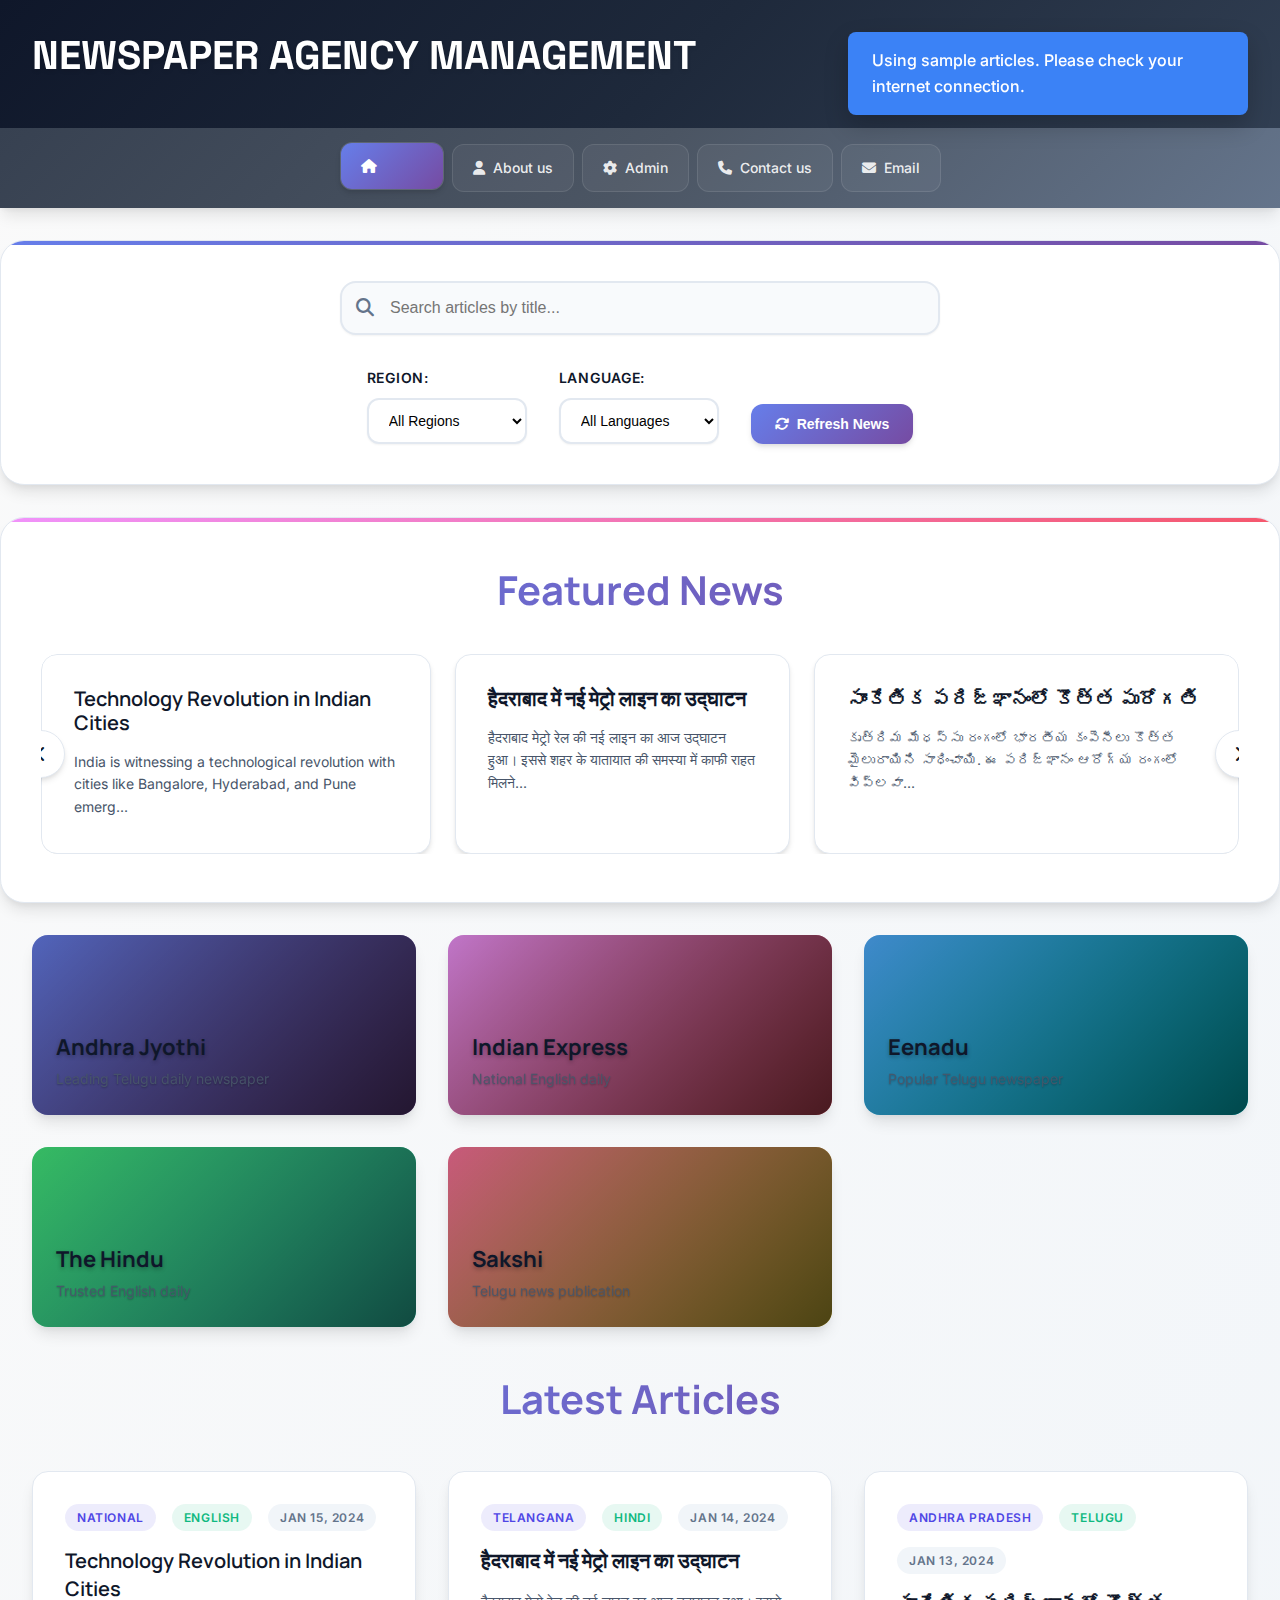
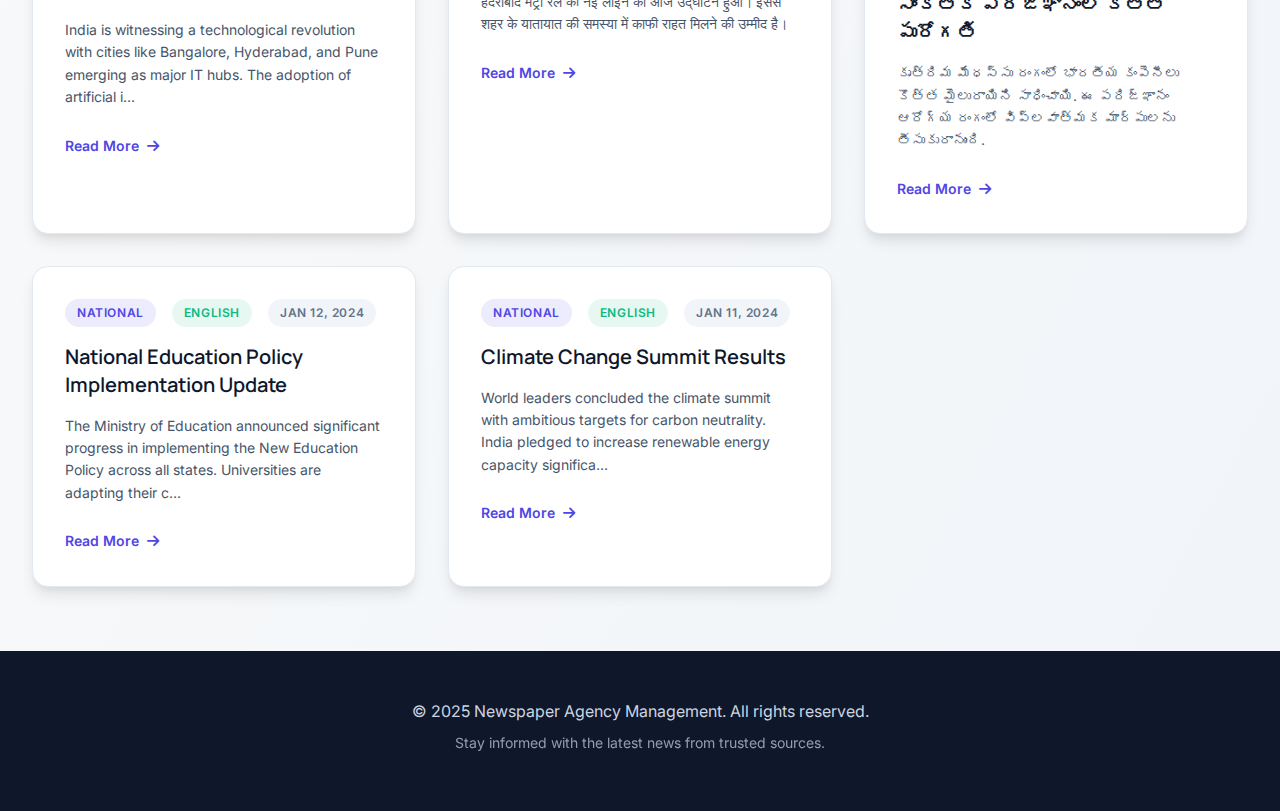
<file: index.html>
<!DOCTYPE html>
<html lang="en">
<head>
    <meta charset="UTF-8">
    <meta name="viewport" content="width=device-width, initial-scale=1.0">
    <title>Newspaper Agency Management</title>
    <link rel="stylesheet" href="https://cdnjs.cloudflare.com/ajax/libs/font-awesome/6.5.2/css/all.min.css">
    <link rel="stylesheet" href="styles.css">
</head>
<body>
    <!-- Loading Spinner -->
    <div id="loading-spinner" class="loading-spinner">
        <div class="spinner"></div>
        <p>Loading news articles...</p>
    </div>

    <header>
        <div class="head">
            <p>NEWSPAPER AGENCY MANAGEMENT</p>
            <div id="current-datetime" class="datetime-display"></div>
        </div>
        <nav class="menu-items">
            <a href="index.html" class="active"><i class="fa-solid fa-house"></i>Home</a>
            <a href="https://www.aninews.in/" class="a1"><i class="fa-solid fa-user"></i>About us</a>
            <a href="admin.html" class="a2"><i class="fa-solid fa-cog"></i>Admin</a>
            <a href="tel:9346462993" class="a3"><i class="fa-solid fa-phone"></i>Contact us</a>
            <a href="mailto:mindibhargavi@gmail.com" class="a4"><i class="fa-solid fa-envelope"></i>Email</a>
        </nav>
    </header>

    <!-- Search and Filter Section -->
    <section class="search-filter-section">
        <div class="search-container">
            <div class="search-box">
                <i class="fa-solid fa-search"></i>
                <input type="text" id="search-input" placeholder="Search articles by title...">
                <button id="clear-search" class="clear-btn"><i class="fa-solid fa-times"></i></button>
            </div>
        </div>
        
        <div class="filter-container">
            <div class="filter-group">
                <label for="region-filter">Region:</label>
                <select id="region-filter">
                    <option value="">All Regions</option>
                </select>
            </div>
            
            <div class="filter-group">
                <label for="language-filter">Language:</label>
                <select id="language-filter">
                    <option value="">All Languages</option>
                </select>
            </div>
            
            <button id="refresh-news" class="refresh-btn">
                <i class="fa-solid fa-refresh"></i>
                Refresh News
            </button>
        </div>
    </section>

    <!-- Featured News Carousel -->
    <section class="featured-section">
        <h2>Featured News</h2>
        <div class="carousel-container">
            <div class="carousel-wrapper">
                <div id="featured-carousel" class="carousel-track">
                    <!-- Featured articles will be dynamically loaded here -->
                </div>
            </div>
            <button class="carousel-btn prev-btn" id="prev-btn">
                <i class="fa-solid fa-chevron-left"></i>
            </button>
            <button class="carousel-btn next-btn" id="next-btn">
                <i class="fa-solid fa-chevron-right"></i>
            </button>
        </div>
    </section>

    <div class="container">
        <!-- Traditional Newspaper Cards Section -->
        <div class="newspaper-grid">
            <div class="newspaper-card" id="card-1">
                <div class="card-overlay">
                    <h3>Andhra Jyothi</h3>
                    <p>Leading Telugu daily newspaper</p>
                </div>
                <a href="https://www.andhrajyothy.com" target="_blank"></a>
            </div>
            
            <div class="newspaper-card" id="card-2">
                <div class="card-overlay">
                    <h3>Indian Express</h3>
                    <p>National English daily</p>
                </div>
                <a href="https://indianexpress.com" target="_blank"></a>
            </div>
            
            <div class="newspaper-card" id="card-3">
                <div class="card-overlay">
                    <h3>Eenadu</h3>
                    <p>Popular Telugu newspaper</p>
                </div>
                <a href="https://www.eenadu.net" target="_blank"></a>
            </div>
            
            <div class="newspaper-card" id="card-4">
                <div class="card-overlay">
                    <h3>The Hindu</h3>
                    <p>Trusted English daily</p>
                </div>
                <a href="https://www.thehindu.com" target="_blank"></a>
            </div>
            
            <div class="newspaper-card" id="card-5">
                <div class="card-overlay">
                    <h3>Sakshi</h3>
                    <p>Telugu news publication</p>
                </div>
                <a href="https://www.sakshi.com" target="_blank"></a>
            </div>
        </div>

        <!-- Dynamic Articles Section -->
        <section class="articles-section">
            <h2>Latest Articles</h2>
            <div id="articles-container" class="articles-grid">
                <!-- Articles will be dynamically loaded here -->
            </div>
            
            <!-- No Results Message -->
            <div id="no-results" class="no-results hidden">
                <i class="fa-solid fa-newspaper"></i>
                <h3>No articles found</h3>
                <p>Try adjusting your search criteria or filters</p>
            </div>
            
            <!-- Load More Button -->
            <div class="load-more-container">
                <button id="load-more" class="load-more-btn hidden">
                    <i class="fa-solid fa-plus"></i>
                    Load More Articles
                </button>
            </div>
        </section>
    </div>

    <!-- Article Modal -->
    <div id="article-modal" class="modal hidden">
        <div class="modal-content">
            <span class="close-modal">&times;</span>
            <div id="modal-article-content">
                <!-- Article content will be loaded here -->
            </div>
        </div>
    </div>

    <footer>
        <div class="footer-content">
            <p>&copy; 2025 Newspaper Agency Management. All rights reserved.</p>
            <p>Stay informed with the latest news from trusted sources.</p>
        </div>
    </footer>

    <script src="script.js"></script>
</body>
</html>
</file>
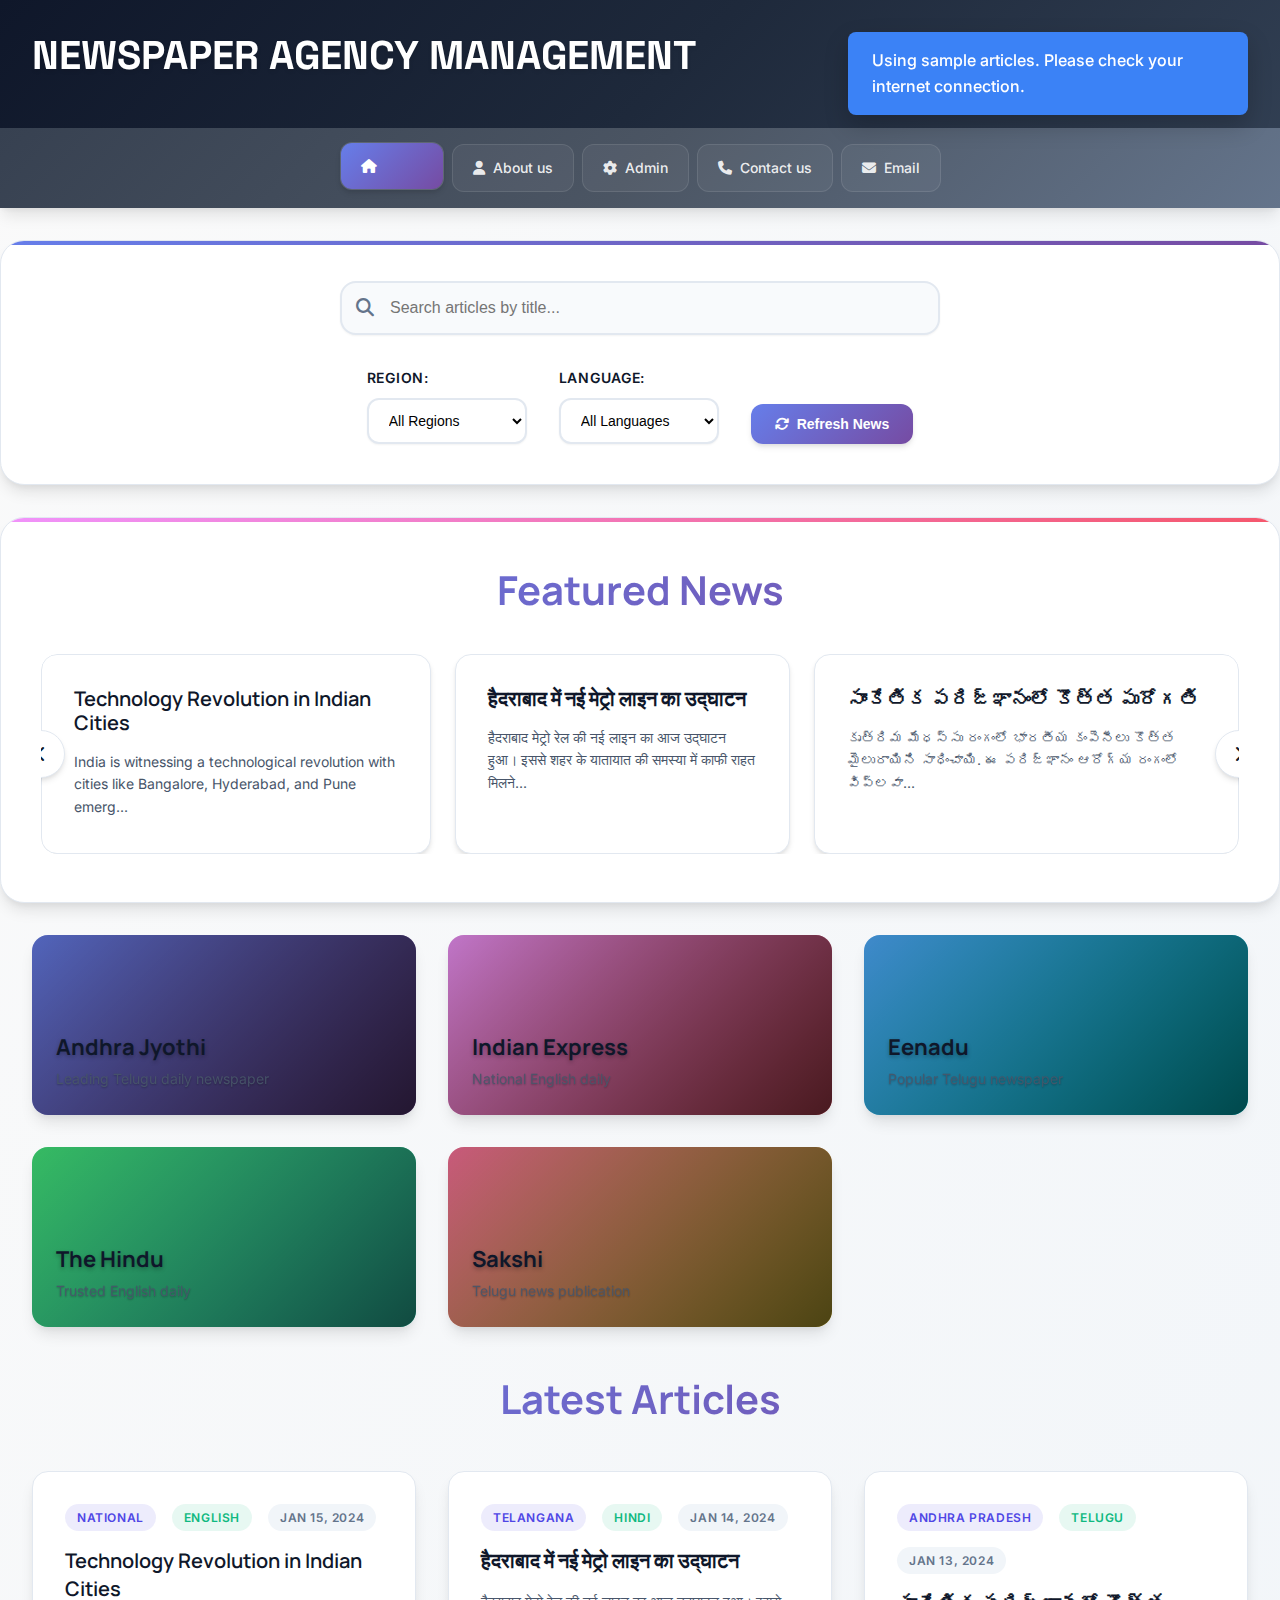
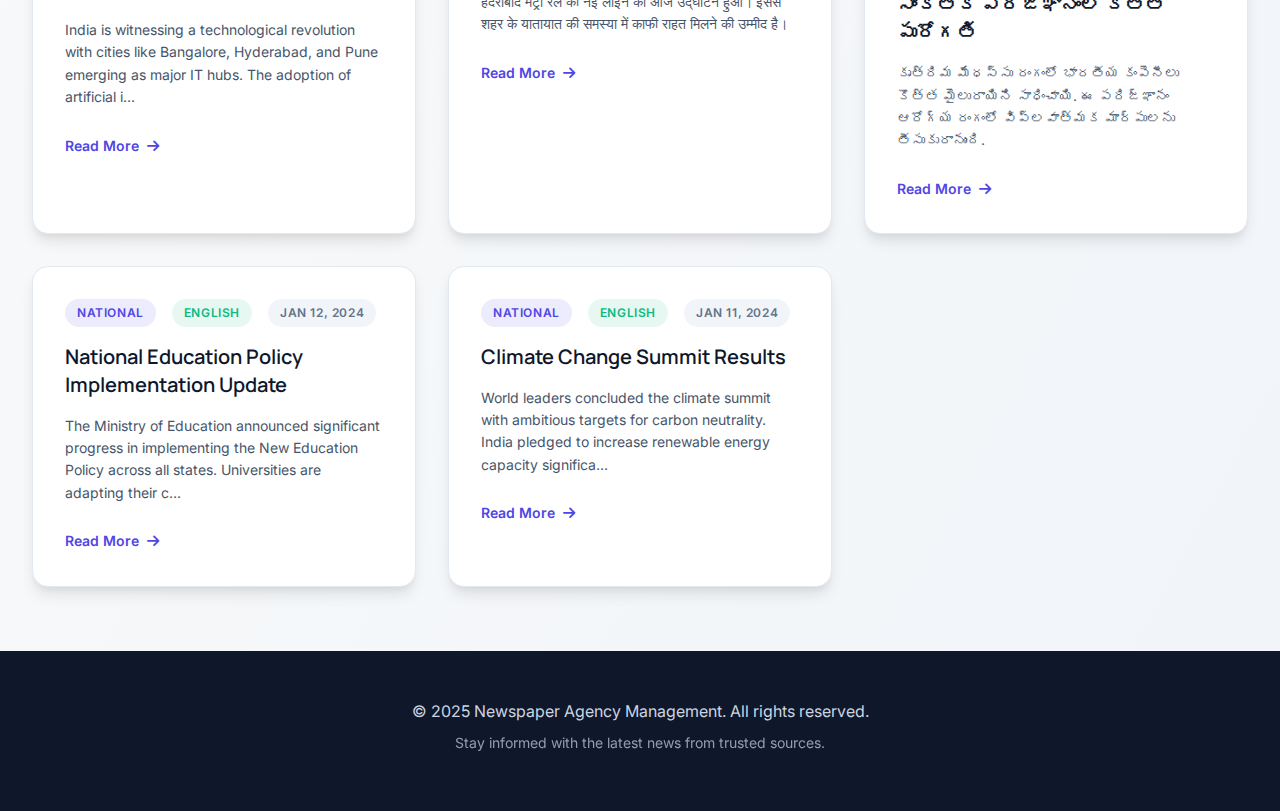
<file: NewspaperAgency/index.html>
<!DOCTYPE html>
<html lang="en">
<head>
    <meta charset="UTF-8">
    <meta name="viewport" content="width=device-width, initial-scale=1.0">
    <title>Newspaper Agency Management</title>
    <link rel="stylesheet" href="https://cdnjs.cloudflare.com/ajax/libs/font-awesome/6.5.2/css/all.min.css">
    <link rel="stylesheet" href="styles.css">
</head>
<body>
    <!-- Loading Spinner -->
    <div id="loading-spinner" class="loading-spinner">
        <div class="spinner"></div>
        <p>Loading news articles...</p>
    </div>

    <header>
        <div class="head">
            <p>NEWSPAPER AGENCY MANAGEMENT</p>
            <div id="current-datetime" class="datetime-display"></div>
        </div>
        <nav class="menu-items">
            <a href="index.html" class="active"><i class="fa-solid fa-house"></i>Home</a>
            <a href="https://www.aninews.in/" class="a1"><i class="fa-solid fa-user"></i>About us</a>
            <a href="admin.html" class="a2"><i class="fa-solid fa-cog"></i>Admin</a>
            <a href="tel:9346462993" class="a3"><i class="fa-solid fa-phone"></i>Contact us</a>
            <a href="mailto:mindibhargavi@gmail.com" class="a4"><i class="fa-solid fa-envelope"></i>Email</a>
        </nav>
    </header>

    <!-- Search and Filter Section -->
    <section class="search-filter-section">
        <div class="search-container">
            <div class="search-box">
                <i class="fa-solid fa-search"></i>
                <input type="text" id="search-input" placeholder="Search articles by title...">
                <button id="clear-search" class="clear-btn"><i class="fa-solid fa-times"></i></button>
            </div>
        </div>
        
        <div class="filter-container">
            <div class="filter-group">
                <label for="region-filter">Region:</label>
                <select id="region-filter">
                    <option value="">All Regions</option>
                </select>
            </div>
            
            <div class="filter-group">
                <label for="language-filter">Language:</label>
                <select id="language-filter">
                    <option value="">All Languages</option>
                </select>
            </div>
            
            <button id="refresh-news" class="refresh-btn">
                <i class="fa-solid fa-refresh"></i>
                Refresh News
            </button>
        </div>
    </section>

    <!-- Featured News Carousel -->
    <section class="featured-section">
        <h2>Featured News</h2>
        <div class="carousel-container">
            <div class="carousel-wrapper">
                <div id="featured-carousel" class="carousel-track">
                    <!-- Featured articles will be dynamically loaded here -->
                </div>
            </div>
            <button class="carousel-btn prev-btn" id="prev-btn">
                <i class="fa-solid fa-chevron-left"></i>
            </button>
            <button class="carousel-btn next-btn" id="next-btn">
                <i class="fa-solid fa-chevron-right"></i>
            </button>
        </div>
    </section>

    <div class="container">
        <!-- Traditional Newspaper Cards Section -->
        <div class="newspaper-grid">
            <div class="newspaper-card" id="card-1">
                <div class="card-overlay">
                    <h3>Andhra Jyothi</h3>
                    <p>Leading Telugu daily newspaper</p>
                </div>
                <a href="https://www.andhrajyothy.com" target="_blank"></a>
            </div>
            
            <div class="newspaper-card" id="card-2">
                <div class="card-overlay">
                    <h3>Indian Express</h3>
                    <p>National English daily</p>
                </div>
                <a href="https://indianexpress.com" target="_blank"></a>
            </div>
            
            <div class="newspaper-card" id="card-3">
                <div class="card-overlay">
                    <h3>Eenadu</h3>
                    <p>Popular Telugu newspaper</p>
                </div>
                <a href="https://www.eenadu.net" target="_blank"></a>
            </div>
            
            <div class="newspaper-card" id="card-4">
                <div class="card-overlay">
                    <h3>The Hindu</h3>
                    <p>Trusted English daily</p>
                </div>
                <a href="https://www.thehindu.com" target="_blank"></a>
            </div>
            
            <div class="newspaper-card" id="card-5">
                <div class="card-overlay">
                    <h3>Sakshi</h3>
                    <p>Telugu news publication</p>
                </div>
                <a href="https://www.sakshi.com" target="_blank"></a>
            </div>
        </div>

        <!-- Dynamic Articles Section -->
        <section class="articles-section">
            <h2>Latest Articles</h2>
            <div id="articles-container" class="articles-grid">
                <!-- Articles will be dynamically loaded here -->
            </div>
            
            <!-- No Results Message -->
            <div id="no-results" class="no-results hidden">
                <i class="fa-solid fa-newspaper"></i>
                <h3>No articles found</h3>
                <p>Try adjusting your search criteria or filters</p>
            </div>
            
            <!-- Load More Button -->
            <div class="load-more-container">
                <button id="load-more" class="load-more-btn hidden">
                    <i class="fa-solid fa-plus"></i>
                    Load More Articles
                </button>
            </div>
        </section>
    </div>

    <!-- Article Modal -->
    <div id="article-modal" class="modal hidden">
        <div class="modal-content">
            <span class="close-modal">&times;</span>
            <div id="modal-article-content">
                <!-- Article content will be loaded here -->
            </div>
        </div>
    </div>

    <footer>
        <div class="footer-content">
            <p>&copy; 2025 Newspaper Agency Management. All rights reserved.</p>
            <p>Stay informed with the latest news from trusted sources.</p>
        </div>
    </footer>

    <script src="script.js"></script>
</body>
</html>
</file>
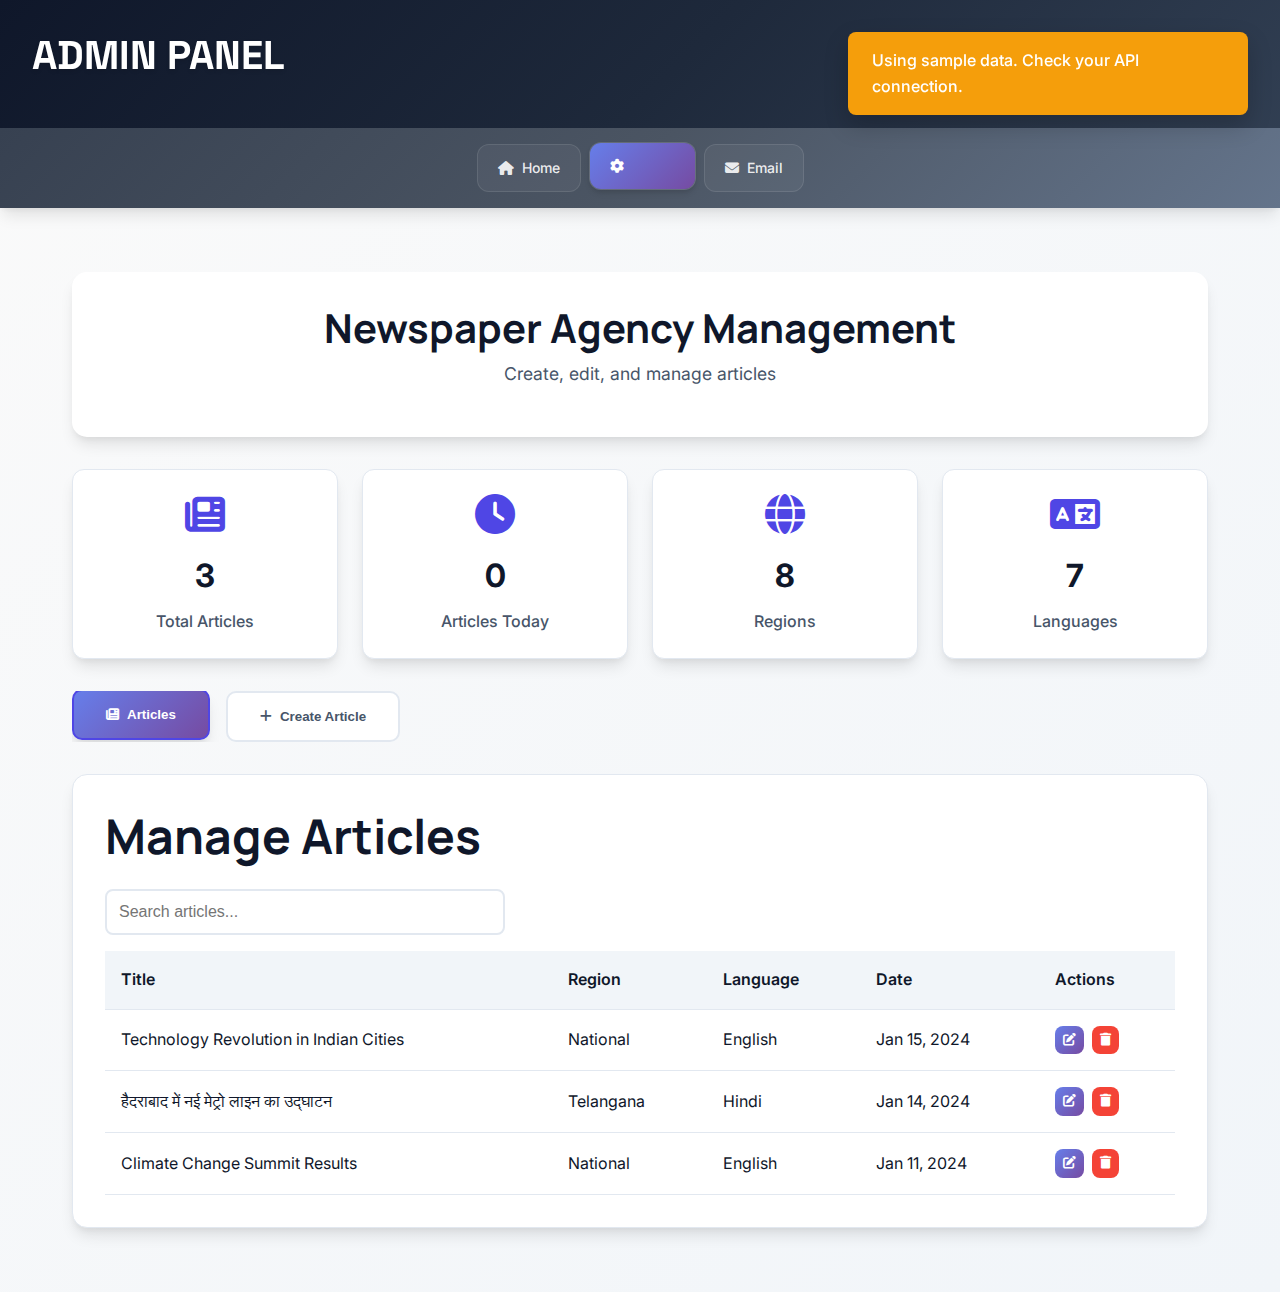
<file: admin.html>
<!DOCTYPE html>
<html lang="en">
<head>
    <meta charset="UTF-8">
    <meta name="viewport" content="width=device-width, initial-scale=1.0">
    <title>Admin Panel - Newspaper Agency Management</title>
    <link rel="stylesheet" href="https://cdnjs.cloudflare.com/ajax/libs/font-awesome/6.5.2/css/all.min.css">
    <link rel="stylesheet" href="styles.css">
    <style>
        .admin-container {
            max-width: 1200px;
            margin: 2rem auto;
            padding: 2rem;
        }
        
        .admin-header {
            background: white;
            padding: 2rem;
            border-radius: 15px;
            box-shadow: var(--shadow-lg);
            margin-bottom: 2rem;
            text-align: center;
        }
        
        .admin-header h1 {
            color: var(--text-primary);
            font-size: 2.5rem;
            font-weight: 700;
            margin-bottom: 0.5rem;
        }
        
        .admin-header p {
            color: var(--text-secondary);
            font-size: 1.1rem;
        }
        
        .admin-tabs {
            display: flex;
            gap: 1rem;
            margin-bottom: 2rem;
            overflow-x: auto;
        }
        
        .tab-button {
            padding: 1rem 2rem;
            background: white;
            border: 2px solid var(--gray-200);
            border-radius: 10px;
            cursor: pointer;
            font-weight: 600;
            color: var(--text-secondary);
            transition: all var(--transition-normal);
            white-space: nowrap;
            display: flex;
            align-items: center;
            gap: 0.5rem;
        }
        
        .tab-button:hover,
        .tab-button.active {
            background: var(--bg-gradient-1);
            color: white;
            border-color: var(--primary-indigo);
            transform: translateY(-2px);
            box-shadow: var(--shadow-lg);
        }
        
        .tab-content {
            background: white;
            padding: 2rem;
            border-radius: 15px;
            box-shadow: var(--shadow-lg);
            border: 1px solid var(--gray-200);
        }
        
        .tab-panel {
            display: none;
        }
        
        .tab-panel.active {
            display: block;
            animation: fadeIn 0.3s ease;
        }
        
        .form-grid {
            display: grid;
            gap: 1.5rem;
            margin-bottom: 2rem;
        }
        
        .form-group {
            display: flex;
            flex-direction: column;
            gap: 0.5rem;
        }
        
        .form-group label {
            font-weight: 600;
            color: var(--text-primary);
        }
        
        .form-group input,
        .form-group select,
        .form-group textarea {
            padding: 0.75rem;
            border: 2px solid var(--gray-200);
            border-radius: 8px;
            font-size: 1rem;
            transition: all var(--transition-fast);
        }
        
        .form-group input:focus,
        .form-group select:focus,
        .form-group textarea:focus {
            outline: none;
            border-color: var(--primary-indigo);
            box-shadow: 0 0 0 3px rgba(79, 70, 229, 0.1);
        }
        
        .form-group textarea {
            min-height: 120px;
            resize: vertical;
        }
        
        .form-actions {
            display: flex;
            gap: 1rem;
            justify-content: flex-end;
            flex-wrap: wrap;
        }
        
        .btn {
            padding: 0.75rem 1.5rem;
            border: none;
            border-radius: 8px;
            font-size: 1rem;
            font-weight: 600;
            cursor: pointer;
            transition: all var(--transition-normal);
            display: inline-flex;
            align-items: center;
            gap: 0.5rem;
        }
        
        .btn-primary {
            background: var(--bg-gradient-1);
            color: white;
        }
        
        .btn-secondary {
            background: var(--gray-200);
            color: var(--text-primary);
        }
        
        .btn-danger {
            background: #f44336;
            color: white;
        }
        
        .btn:hover {
            transform: translateY(-2px);
            box-shadow: var(--shadow-lg);
        }
        
        .articles-table {
            width: 100%;
            border-collapse: collapse;
            margin-top: 1rem;
        }
        
        .articles-table th,
        .articles-table td {
            padding: 1rem;
            text-align: left;
            border-bottom: 1px solid var(--gray-200);
        }
        
        .articles-table th {
            background: var(--gray-100);
            font-weight: 600;
            color: var(--text-primary);
        }
        
        .articles-table tr:hover {
            background: var(--gray-100);
        }
        
        .table-actions {
            display: flex;
            gap: 0.5rem;
        }
        
        .btn-small {
            padding: 0.5rem;
            font-size: 0.8rem;
            min-width: auto;
        }
        
        .stats-grid {
            display: grid;
            grid-template-columns: repeat(auto-fit, minmax(200px, 1fr));
            gap: 1.5rem;
            margin-bottom: 2rem;
        }
        
        .stat-card {
            background: white;
            padding: 1.5rem;
            border-radius: 12px;
            box-shadow: var(--shadow-lg);
            border: 1px solid var(--gray-200);
            text-align: center;
        }
        
        .stat-card i {
            font-size: 2.5rem;
            color: var(--primary-indigo);
            margin-bottom: 1rem;
        }
        
        .stat-number {
            font-size: 2rem;
            font-weight: 700;
            color: var(--text-primary);
            margin-bottom: 0.5rem;
        }
        
        .stat-label {
            color: var(--text-secondary);
            font-weight: 500;
        }
        
        .search-admin {
            margin-bottom: 1rem;
        }
        
        .search-admin input {
            width: 100%;
            max-width: 400px;
            padding: 0.75rem;
            border: 2px solid var(--gray-200);
            border-radius: 8px;
            font-size: 1rem;
        }
        
        .modal {
            position: fixed;
            inset: 0;
            background: rgba(0, 0, 0, 0.8);
            backdrop-filter: blur(8px);
            display: flex;
            align-items: center;
            justify-content: center;
            z-index: 10000;
            padding: 2rem;
        }
        
        .modal.hidden {
            display: none;
        }
        
        .modal-content {
            background: white;
            border-radius: var(--radius-xl);
            max-width: 600px;
            width: 100%;
            max-height: 90vh;
            overflow-y: auto;
            position: relative;
            box-shadow: var(--shadow-2xl);
        }
        
        .modal-header {
            padding: 2rem 2rem 1rem;
            border-bottom: 1px solid var(--gray-200);
            position: relative;
        }
        
        .modal-header h3 {
            margin: 0;
            color: var(--text-primary);
        }
        
        .close-modal {
            position: absolute;
            top: 1rem;
            right: 1rem;
            background: var(--gray-100);
            border: none;
            width: 40px;
            height: 40px;
            border-radius: 50%;
            cursor: pointer;
            font-size: 1.25rem;
            color: var(--text-primary);
            transition: all var(--transition-fast);
            display: flex;
            align-items: center;
            justify-content: center;
        }
        
        .close-modal:hover {
            background: var(--gray-200);
            transform: scale(1.1);
        }
        
        .modal-body {
            padding: 2rem;
        }
        
        @keyframes fadeIn {
            from { opacity: 0; transform: translateY(1rem); }
            to { opacity: 1; transform: translateY(0); }
        }
        
        .error-message {
            color: var(--danger);
            font-size: 0.875rem;
            margin-top: 0.25rem;
        }
        
        .success-message {
            color: var(--success);
            padding: 1rem;
            background: rgba(16, 185, 129, 0.1);
            border-radius: 8px;
            margin-bottom: 1rem;
        }
    </style>
</head>
<body>
    <!-- Loading Spinner -->
    <div id="loading-spinner" class="loading-spinner">
        <div class="spinner"></div>
        <p>Loading admin panel...</p>
    </div>

    <header>
        <div class="head">
            <p>ADMIN PANEL</p>
            <div id="current-datetime" class="datetime-display"></div>
        </div>
        <nav class="menu-items">
            <a href="index.html"><i class="fa-solid fa-house"></i>Home</a>
            <a href="admin.html" class="active"><i class="fa-solid fa-cog"></i>Admin</a>
            <a href="mailto:mindibhargavi@gmail.com"><i class="fa-solid fa-envelope"></i>Email</a>
        </nav>
    </header>

    <div class="admin-container">
        <div class="admin-header">
            <h1>Newspaper Agency Management</h1>
            <p>Create, edit, and manage articles</p>
        </div>

        <!-- Statistics Cards -->
        <div class="stats-grid">
            <div class="stat-card">
                <i class="fa-solid fa-newspaper"></i>
                <div class="stat-number" id="total-articles">0</div>
                <div class="stat-label">Total Articles</div>
            </div>
            <div class="stat-card">
                <i class="fa-solid fa-clock"></i>
                <div class="stat-number" id="articles-today">0</div>
                <div class="stat-label">Articles Today</div>
            </div>
            <div class="stat-card">
                <i class="fa-solid fa-globe"></i>
                <div class="stat-number" id="total-regions">0</div>
                <div class="stat-label">Regions</div>
            </div>
            <div class="stat-card">
                <i class="fa-solid fa-language"></i>
                <div class="stat-number" id="total-languages">0</div>
                <div class="stat-label">Languages</div>
            </div>
        </div>

        <!-- Tabs -->
        <div class="admin-tabs">
            <button class="tab-button active" onclick="showTab('articles')">
                <i class="fa-solid fa-newspaper"></i>Articles
            </button>
            <button class="tab-button" onclick="showTab('create')">
                <i class="fa-solid fa-plus"></i>Create Article
            </button>
        </div>

        <div class="tab-content">
            <!-- Articles Management Tab -->
            <div id="articles-tab" class="tab-panel active">
                <h2>Manage Articles</h2>
                
                <div class="search-admin">
                    <input type="text" id="admin-search" placeholder="Search articles...">
                </div>

                <div id="articles-list">
                    <table class="articles-table">
                        <thead>
                            <tr>
                                <th>Title</th>
                                <th>Region</th>
                                <th>Language</th>
                                <th>Date</th>
                                <th>Actions</th>
                            </tr>
                        </thead>
                        <tbody id="articles-table-body">
                            <!-- Articles will be loaded here -->
                        </tbody>
                    </table>
                </div>
            </div>

            <!-- Create Article Tab -->
            <div id="create-tab" class="tab-panel">
                <h2>Create New Article</h2>
                
                <form id="create-article-form">
                    <div class="form-grid">
                        <div class="form-group">
                            <label for="article-title">Title *</label>
                            <input type="text" id="article-title" name="title" required>
                            <div id="title-error" class="error-message"></div>
                        </div>

                        <div class="form-group">
                            <label for="article-content">Content *</label>
                            <textarea id="article-content" name="content" rows="8" required></textarea>
                            <div id="content-error" class="error-message"></div>
                        </div>

                        <div class="form-group">
                            <label for="article-region">Region *</label>
                            <select id="article-region" name="region" required>
                                <option value="">Select Region</option>
                            </select>
                            <div id="region-error" class="error-message"></div>
                        </div>

                        <div class="form-group">
                            <label for="article-language">Language *</label>
                            <select id="article-language" name="language" required>
                                <option value="">Select Language</option>
                            </select>
                            <div id="language-error" class="error-message"></div>
                        </div>

                        <div class="form-group">
                            <label for="article-date">Date *</label>
                            <input type="date" id="article-date" name="date" required>
                            <div id="date-error" class="error-message"></div>
                        </div>
                    </div>

                    <div class="form-actions">
                        <button type="button" class="btn btn-secondary" onclick="clearCreateForm()">
                            <i class="fa-solid fa-times"></i>Clear
                        </button>
                        <button type="submit" class="btn btn-primary">
                            <i class="fa-solid fa-save"></i>Create Article
                        </button>
                    </div>
                </form>
            </div>
        </div>
    </div>

    <!-- Edit Modal -->
    <div id="edit-modal" class="modal hidden">
        <div class="modal-content">
            <div class="modal-header">
                <h3>Edit Article</h3>
                <button class="close-modal" onclick="closeEditModal()">&times;</button>
            </div>
            <div class="modal-body">
                <form id="edit-article-form">
                    <input type="hidden" id="edit-article-id">
                    
                    <div class="form-grid">
                        <div class="form-group">
                            <label for="edit-title">Title *</label>
                            <input type="text" id="edit-title" name="title" required>
                            <div id="edit-title-error" class="error-message"></div>
                        </div>

                        <div class="form-group">
                            <label for="edit-content">Content *</label>
                            <textarea id="edit-content" name="content" rows="6" required></textarea>
                            <div id="edit-content-error" class="error-message"></div>
                        </div>

                        <div class="form-group">
                            <label for="edit-region">Region *</label>
                            <select id="edit-region" name="region" required>
                                <option value="">Select Region</option>
                            </select>
                            <div id="edit-region-error" class="error-message"></div>
                        </div>

                        <div class="form-group">
                            <label for="edit-language">Language *</label>
                            <select id="edit-language" name="language" required>
                                <option value="">Select Language</option>
                            </select>
                            <div id="edit-language-error" class="error-message"></div>
                        </div>

                        <div class="form-group">
                            <label for="edit-date">Date *</label>
                            <input type="date" id="edit-date" name="date" required>
                            <div id="edit-date-error" class="error-message"></div>
                        </div>
                    </div>

                    <div class="form-actions">
                        <button type="button" class="btn btn-secondary" onclick="closeEditModal()">
                            <i class="fa-solid fa-times"></i>Cancel
                        </button>
                        <button type="submit" class="btn btn-primary">
                            <i class="fa-solid fa-save"></i>Update Article
                        </button>
                    </div>
                </form>
            </div>
        </div>
    </div>

    <script src="admin.js"></script>
</body>
</html>
</file>
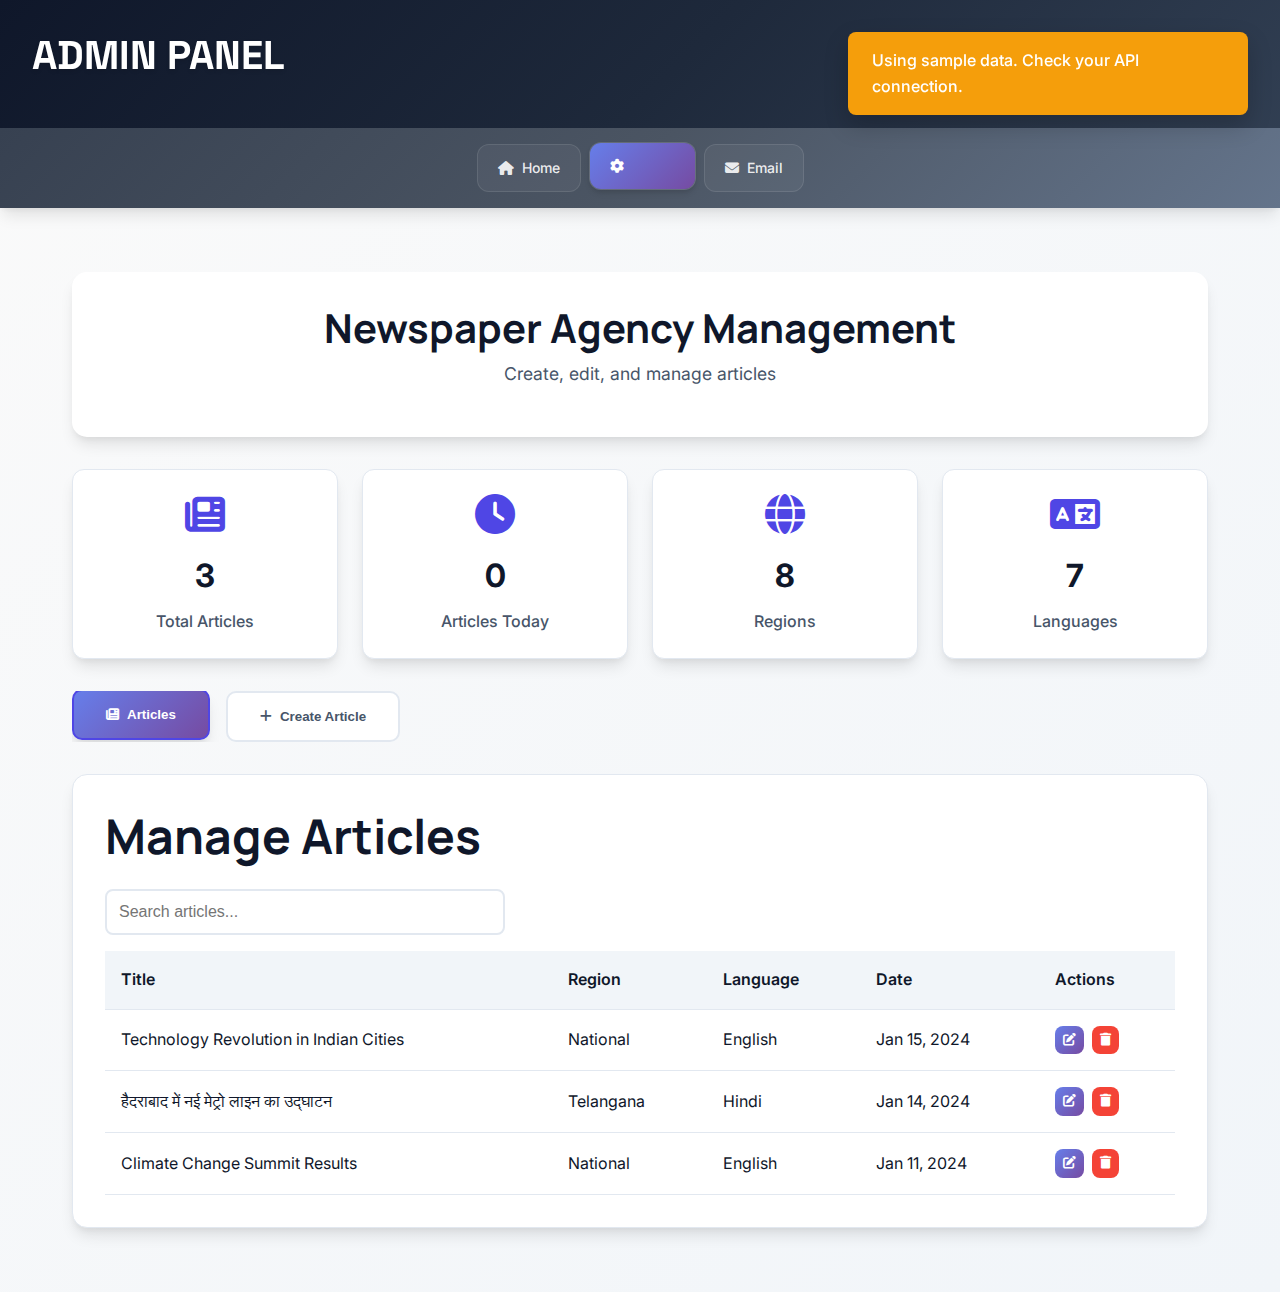
<file: NewspaperAgency/admin.html>
<!DOCTYPE html>
<html lang="en">
<head>
    <meta charset="UTF-8">
    <meta name="viewport" content="width=device-width, initial-scale=1.0">
    <title>Admin Panel - Newspaper Agency Management</title>
    <link rel="stylesheet" href="https://cdnjs.cloudflare.com/ajax/libs/font-awesome/6.5.2/css/all.min.css">
    <link rel="stylesheet" href="styles.css">
    <style>
        .admin-container {
            max-width: 1200px;
            margin: 2rem auto;
            padding: 2rem;
        }
        
        .admin-header {
            background: white;
            padding: 2rem;
            border-radius: 15px;
            box-shadow: var(--shadow-lg);
            margin-bottom: 2rem;
            text-align: center;
        }
        
        .admin-header h1 {
            color: var(--text-primary);
            font-size: 2.5rem;
            font-weight: 700;
            margin-bottom: 0.5rem;
        }
        
        .admin-header p {
            color: var(--text-secondary);
            font-size: 1.1rem;
        }
        
        .admin-tabs {
            display: flex;
            gap: 1rem;
            margin-bottom: 2rem;
            overflow-x: auto;
        }
        
        .tab-button {
            padding: 1rem 2rem;
            background: white;
            border: 2px solid var(--gray-200);
            border-radius: 10px;
            cursor: pointer;
            font-weight: 600;
            color: var(--text-secondary);
            transition: all var(--transition-normal);
            white-space: nowrap;
            display: flex;
            align-items: center;
            gap: 0.5rem;
        }
        
        .tab-button:hover,
        .tab-button.active {
            background: var(--bg-gradient-1);
            color: white;
            border-color: var(--primary-indigo);
            transform: translateY(-2px);
            box-shadow: var(--shadow-lg);
        }
        
        .tab-content {
            background: white;
            padding: 2rem;
            border-radius: 15px;
            box-shadow: var(--shadow-lg);
            border: 1px solid var(--gray-200);
        }
        
        .tab-panel {
            display: none;
        }
        
        .tab-panel.active {
            display: block;
            animation: fadeIn 0.3s ease;
        }
        
        .form-grid {
            display: grid;
            gap: 1.5rem;
            margin-bottom: 2rem;
        }
        
        .form-group {
            display: flex;
            flex-direction: column;
            gap: 0.5rem;
        }
        
        .form-group label {
            font-weight: 600;
            color: var(--text-primary);
        }
        
        .form-group input,
        .form-group select,
        .form-group textarea {
            padding: 0.75rem;
            border: 2px solid var(--gray-200);
            border-radius: 8px;
            font-size: 1rem;
            transition: all var(--transition-fast);
        }
        
        .form-group input:focus,
        .form-group select:focus,
        .form-group textarea:focus {
            outline: none;
            border-color: var(--primary-indigo);
            box-shadow: 0 0 0 3px rgba(79, 70, 229, 0.1);
        }
        
        .form-group textarea {
            min-height: 120px;
            resize: vertical;
        }
        
        .form-actions {
            display: flex;
            gap: 1rem;
            justify-content: flex-end;
            flex-wrap: wrap;
        }
        
        .btn {
            padding: 0.75rem 1.5rem;
            border: none;
            border-radius: 8px;
            font-size: 1rem;
            font-weight: 600;
            cursor: pointer;
            transition: all var(--transition-normal);
            display: inline-flex;
            align-items: center;
            gap: 0.5rem;
        }
        
        .btn-primary {
            background: var(--bg-gradient-1);
            color: white;
        }
        
        .btn-secondary {
            background: var(--gray-200);
            color: var(--text-primary);
        }
        
        .btn-danger {
            background: #f44336;
            color: white;
        }
        
        .btn:hover {
            transform: translateY(-2px);
            box-shadow: var(--shadow-lg);
        }
        
        .articles-table {
            width: 100%;
            border-collapse: collapse;
            margin-top: 1rem;
        }
        
        .articles-table th,
        .articles-table td {
            padding: 1rem;
            text-align: left;
            border-bottom: 1px solid var(--gray-200);
        }
        
        .articles-table th {
            background: var(--gray-100);
            font-weight: 600;
            color: var(--text-primary);
        }
        
        .articles-table tr:hover {
            background: var(--gray-100);
        }
        
        .table-actions {
            display: flex;
            gap: 0.5rem;
        }
        
        .btn-small {
            padding: 0.5rem;
            font-size: 0.8rem;
            min-width: auto;
        }
        
        .stats-grid {
            display: grid;
            grid-template-columns: repeat(auto-fit, minmax(200px, 1fr));
            gap: 1.5rem;
            margin-bottom: 2rem;
        }
        
        .stat-card {
            background: white;
            padding: 1.5rem;
            border-radius: 12px;
            box-shadow: var(--shadow-lg);
            border: 1px solid var(--gray-200);
            text-align: center;
        }
        
        .stat-card i {
            font-size: 2.5rem;
            color: var(--primary-indigo);
            margin-bottom: 1rem;
        }
        
        .stat-number {
            font-size: 2rem;
            font-weight: 700;
            color: var(--text-primary);
            margin-bottom: 0.5rem;
        }
        
        .stat-label {
            color: var(--text-secondary);
            font-weight: 500;
        }
        
        .search-admin {
            margin-bottom: 1rem;
        }
        
        .search-admin input {
            width: 100%;
            max-width: 400px;
            padding: 0.75rem;
            border: 2px solid var(--gray-200);
            border-radius: 8px;
            font-size: 1rem;
        }
        
        .modal {
            position: fixed;
            inset: 0;
            background: rgba(0, 0, 0, 0.8);
            backdrop-filter: blur(8px);
            display: flex;
            align-items: center;
            justify-content: center;
            z-index: 10000;
            padding: 2rem;
        }
        
        .modal.hidden {
            display: none;
        }
        
        .modal-content {
            background: white;
            border-radius: var(--radius-xl);
            max-width: 600px;
            width: 100%;
            max-height: 90vh;
            overflow-y: auto;
            position: relative;
            box-shadow: var(--shadow-2xl);
        }
        
        .modal-header {
            padding: 2rem 2rem 1rem;
            border-bottom: 1px solid var(--gray-200);
            position: relative;
        }
        
        .modal-header h3 {
            margin: 0;
            color: var(--text-primary);
        }
        
        .close-modal {
            position: absolute;
            top: 1rem;
            right: 1rem;
            background: var(--gray-100);
            border: none;
            width: 40px;
            height: 40px;
            border-radius: 50%;
            cursor: pointer;
            font-size: 1.25rem;
            color: var(--text-primary);
            transition: all var(--transition-fast);
            display: flex;
            align-items: center;
            justify-content: center;
        }
        
        .close-modal:hover {
            background: var(--gray-200);
            transform: scale(1.1);
        }
        
        .modal-body {
            padding: 2rem;
        }
        
        @keyframes fadeIn {
            from { opacity: 0; transform: translateY(1rem); }
            to { opacity: 1; transform: translateY(0); }
        }
        
        .error-message {
            color: var(--danger);
            font-size: 0.875rem;
            margin-top: 0.25rem;
        }
        
        .success-message {
            color: var(--success);
            padding: 1rem;
            background: rgba(16, 185, 129, 0.1);
            border-radius: 8px;
            margin-bottom: 1rem;
        }
    </style>
</head>
<body>
    <!-- Loading Spinner -->
    <div id="loading-spinner" class="loading-spinner">
        <div class="spinner"></div>
        <p>Loading admin panel...</p>
    </div>

    <header>
        <div class="head">
            <p>ADMIN PANEL</p>
            <div id="current-datetime" class="datetime-display"></div>
        </div>
        <nav class="menu-items">
            <a href="index.html"><i class="fa-solid fa-house"></i>Home</a>
            <a href="admin.html" class="active"><i class="fa-solid fa-cog"></i>Admin</a>
            <a href="mailto:mindibhargavi@gmail.com"><i class="fa-solid fa-envelope"></i>Email</a>
        </nav>
    </header>

    <div class="admin-container">
        <div class="admin-header">
            <h1>Newspaper Agency Management</h1>
            <p>Create, edit, and manage articles</p>
        </div>

        <!-- Statistics Cards -->
        <div class="stats-grid">
            <div class="stat-card">
                <i class="fa-solid fa-newspaper"></i>
                <div class="stat-number" id="total-articles">0</div>
                <div class="stat-label">Total Articles</div>
            </div>
            <div class="stat-card">
                <i class="fa-solid fa-clock"></i>
                <div class="stat-number" id="articles-today">0</div>
                <div class="stat-label">Articles Today</div>
            </div>
            <div class="stat-card">
                <i class="fa-solid fa-globe"></i>
                <div class="stat-number" id="total-regions">0</div>
                <div class="stat-label">Regions</div>
            </div>
            <div class="stat-card">
                <i class="fa-solid fa-language"></i>
                <div class="stat-number" id="total-languages">0</div>
                <div class="stat-label">Languages</div>
            </div>
        </div>

        <!-- Tabs -->
        <div class="admin-tabs">
            <button class="tab-button active" onclick="showTab('articles')">
                <i class="fa-solid fa-newspaper"></i>Articles
            </button>
            <button class="tab-button" onclick="showTab('create')">
                <i class="fa-solid fa-plus"></i>Create Article
            </button>
        </div>

        <div class="tab-content">
            <!-- Articles Management Tab -->
            <div id="articles-tab" class="tab-panel active">
                <h2>Manage Articles</h2>
                
                <div class="search-admin">
                    <input type="text" id="admin-search" placeholder="Search articles...">
                </div>

                <div id="articles-list">
                    <table class="articles-table">
                        <thead>
                            <tr>
                                <th>Title</th>
                                <th>Region</th>
                                <th>Language</th>
                                <th>Date</th>
                                <th>Actions</th>
                            </tr>
                        </thead>
                        <tbody id="articles-table-body">
                            <!-- Articles will be loaded here -->
                        </tbody>
                    </table>
                </div>
            </div>

            <!-- Create Article Tab -->
            <div id="create-tab" class="tab-panel">
                <h2>Create New Article</h2>
                
                <form id="create-article-form">
                    <div class="form-grid">
                        <div class="form-group">
                            <label for="article-title">Title *</label>
                            <input type="text" id="article-title" name="title" required>
                            <div id="title-error" class="error-message"></div>
                        </div>

                        <div class="form-group">
                            <label for="article-content">Content *</label>
                            <textarea id="article-content" name="content" rows="8" required></textarea>
                            <div id="content-error" class="error-message"></div>
                        </div>

                        <div class="form-group">
                            <label for="article-region">Region *</label>
                            <select id="article-region" name="region" required>
                                <option value="">Select Region</option>
                            </select>
                            <div id="region-error" class="error-message"></div>
                        </div>

                        <div class="form-group">
                            <label for="article-language">Language *</label>
                            <select id="article-language" name="language" required>
                                <option value="">Select Language</option>
                            </select>
                            <div id="language-error" class="error-message"></div>
                        </div>

                        <div class="form-group">
                            <label for="article-date">Date *</label>
                            <input type="date" id="article-date" name="date" required>
                            <div id="date-error" class="error-message"></div>
                        </div>
                    </div>

                    <div class="form-actions">
                        <button type="button" class="btn btn-secondary" onclick="clearCreateForm()">
                            <i class="fa-solid fa-times"></i>Clear
                        </button>
                        <button type="submit" class="btn btn-primary">
                            <i class="fa-solid fa-save"></i>Create Article
                        </button>
                    </div>
                </form>
            </div>
        </div>
    </div>

    <!-- Edit Modal -->
    <div id="edit-modal" class="modal hidden">
        <div class="modal-content">
            <div class="modal-header">
                <h3>Edit Article</h3>
                <button class="close-modal" onclick="closeEditModal()">&times;</button>
            </div>
            <div class="modal-body">
                <form id="edit-article-form">
                    <input type="hidden" id="edit-article-id">
                    
                    <div class="form-grid">
                        <div class="form-group">
                            <label for="edit-title">Title *</label>
                            <input type="text" id="edit-title" name="title" required>
                            <div id="edit-title-error" class="error-message"></div>
                        </div>

                        <div class="form-group">
                            <label for="edit-content">Content *</label>
                            <textarea id="edit-content" name="content" rows="6" required></textarea>
                            <div id="edit-content-error" class="error-message"></div>
                        </div>

                        <div class="form-group">
                            <label for="edit-region">Region *</label>
                            <select id="edit-region" name="region" required>
                                <option value="">Select Region</option>
                            </select>
                            <div id="edit-region-error" class="error-message"></div>
                        </div>

                        <div class="form-group">
                            <label for="edit-language">Language *</label>
                            <select id="edit-language" name="language" required>
                                <option value="">Select Language</option>
                            </select>
                            <div id="edit-language-error" class="error-message"></div>
                        </div>

                        <div class="form-group">
                            <label for="edit-date">Date *</label>
                            <input type="date" id="edit-date" name="date" required>
                            <div id="edit-date-error" class="error-message"></div>
                        </div>
                    </div>

                    <div class="form-actions">
                        <button type="button" class="btn btn-secondary" onclick="closeEditModal()">
                            <i class="fa-solid fa-times"></i>Cancel
                        </button>
                        <button type="submit" class="btn btn-primary">
                            <i class="fa-solid fa-save"></i>Update Article
                        </button>
                    </div>
                </form>
            </div>
        </div>
    </div>

    <script src="admin.js"></script>
</body>
</html>
</file>
<file: styles.css>
/* Newspaper Agency Management System - Beautiful & Elegant Design */
/* Modern, vibrant, and eye-catching color palette */

/* Import beautiful and readable fonts */
@import url('https://fonts.googleapis.com/css2?family=Inter:wght@300;400;500;600;700;800&family=Manrope:wght@300;400;500;600;700;800&family=Space+Grotesk:wght@300;400;500;600;700&display=swap');

/* Import FontAwesome for icons */
@import url('https://cdnjs.cloudflare.com/ajax/libs/font-awesome/6.5.2/css/all.min.css');

/* Beautiful Color Palette - Vibrant yet Professional */
:root {
    /* Primary Colors - Deep Blues & Rich Purples */
    --primary-indigo: #4f46e5;
    --primary-purple: #7c3aed;
    --primary-slate: #1e293b;
    --primary-navy: #0f172a;
    
    /* Vibrant Accent Colors */
    --accent-cyan: #06b6d4;
    --accent-emerald: #10b981;
    --accent-amber: #f59e0b;
    --accent-rose: #f43f5e;
    --accent-violet: #8b5cf6;
    
    /* Individual Newspaper Colors - Vibrant & Distinct */
    --newspaper-1: linear-gradient(135deg, #667eea 0%, #764ba2 100%);  /* Purple Blue */
    --newspaper-2: linear-gradient(135deg, #f093fb 0%, #f5576c 100%);  /* Pink Red */
    --newspaper-3: linear-gradient(135deg, #4facfe 0%, #00f2fe 100%);  /* Blue Cyan */
    --newspaper-4: linear-gradient(135deg, #43e97b 0%, #38f9d7 100%);  /* Green Mint */
    --newspaper-5: linear-gradient(135deg, #fa709a 0%, #fee140 100%);  /* Pink Yellow */
    --newspaper-6: linear-gradient(135deg, #a8edea 0%, #fed6e3 100%);  /* Mint Pink */
    --newspaper-7: linear-gradient(135deg, #ff9a9e 0%, #fecfef 100%);  /* Coral Pink */
    
    /* Modern Neutrals */
    --white: #ffffff;
    --off-white: #fafafa;
    --light-gray: #f8fafc;
    --gray-100: #f1f5f9;
    --gray-200: #e2e8f0;
    --gray-300: #cbd5e1;
    --gray-400: #94a3b8;
    --gray-500: #64748b;
    --gray-600: #475569;
    --gray-700: #334155;
    --gray-800: #1e293b;
    --gray-900: #0f172a;
    
    /* Text Colors */
    --text-primary: #0f172a;
    --text-secondary: #475569;
    --text-muted: #64748b;
    --text-light: #94a3b8;
    
    /* Status Colors */
    --success: #10b981;
    --warning: #f59e0b;
    --danger: #ef4444;
    --info: #3b82f6;
    
    /* Background Gradients */
    --bg-gradient-1: linear-gradient(135deg, #667eea 0%, #764ba2 100%);
    --bg-gradient-2: linear-gradient(135deg, #f093fb 0%, #f5576c 100%);
    --bg-gradient-3: linear-gradient(135deg, #4facfe 0%, #00f2fe 100%);
    --bg-hero: linear-gradient(135deg, #667eea 0%, #764ba2 100%);
    --bg-main: linear-gradient(to bottom right, #fafafa, #f1f5f9);
    
    /* Shadows */
    --shadow-sm: 0 1px 2px 0 rgba(0, 0, 0, 0.05);
    --shadow-md: 0 4px 6px -1px rgba(0, 0, 0, 0.1), 0 2px 4px -1px rgba(0, 0, 0, 0.06);
    --shadow-lg: 0 10px 15px -3px rgba(0, 0, 0, 0.1), 0 4px 6px -2px rgba(0, 0, 0, 0.05);
    --shadow-xl: 0 20px 25px -5px rgba(0, 0, 0, 0.1), 0 10px 10px -5px rgba(0, 0, 0, 0.04);
    --shadow-2xl: 0 25px 50px -12px rgba(0, 0, 0, 0.25);
    --shadow-colored: 0 10px 25px rgba(103, 126, 234, 0.3);
    
    /* Transitions */
    --transition-fast: 0.15s ease-out;
    --transition-normal: 0.3s ease-out;
    --transition-slow: 0.5s ease-out;
    
    /* Typography */
    --font-primary: 'Inter', -apple-system, BlinkMacSystemFont, sans-serif;
    --font-heading: 'Manrope', -apple-system, BlinkMacSystemFont, sans-serif;
    --font-accent: 'Space Grotesk', -apple-system, BlinkMacSystemFont, sans-serif;
    
    /* Border Radius */
    --radius-sm: 0.375rem;
    --radius-md: 0.5rem;
    --radius-lg: 0.75rem;
    --radius-xl: 1rem;
    --radius-2xl: 1.5rem;
    --radius-full: 9999px;
}

/* Base Styles */
*,
*::before,
*::after {
    box-sizing: border-box;
    margin: 0;
    padding: 0;
}

html {
    scroll-behavior: smooth;
}

body {
    font-family: var(--font-primary);
    font-size: 16px;
    font-weight: 400;
    line-height: 1.6;
    color: var(--text-primary);
    background: var(--bg-main);
    overflow-x: hidden;
    -webkit-font-smoothing: antialiased;
    -moz-osx-font-smoothing: grayscale;
}

/* Typography */
h1, h2, h3, h4, h5, h6 {
    font-family: var(--font-heading);
    font-weight: 700;
    line-height: 1.2;
    color: var(--text-primary);
    margin-bottom: 0.5em;
}

h1 { font-size: clamp(2.5rem, 5vw, 4rem); }
h2 { font-size: clamp(2rem, 4vw, 3rem); }
h3 { font-size: clamp(1.5rem, 3vw, 2rem); }
h4 { font-size: 1.25rem; }
h5 { font-size: 1.125rem; }
h6 { font-size: 1rem; }

p {
    margin-bottom: 1rem;
    color: var(--text-secondary);
}

/* Loading Spinner */
.loading-spinner {
    position: fixed;
    inset: 0;
    background: rgba(255, 255, 255, 0.95);
    backdrop-filter: blur(10px);
    display: flex;
    flex-direction: column;
    justify-content: center;
    align-items: center;
    z-index: 9999;
}

.loading-spinner.hidden {
    opacity: 0;
    visibility: hidden;
    transition: all var(--transition-normal);
}

.spinner {
    width: 60px;
    height: 60px;
    border: 4px solid var(--gray-200);
    border-top: 4px solid var(--primary-indigo);
    border-radius: 50%;
    animation: spin 1s linear infinite;
    margin-bottom: 1rem;
}

@keyframes spin {
    0% { transform: rotate(0deg); }
    100% { transform: rotate(360deg); }
}

.loading-spinner p {
    color: var(--text-secondary);
    font-weight: 500;
}

/* Header - Dark Navy Blue and Grey */
header {
    background: linear-gradient(135deg, #0f172a 0%, #1e293b 50%, #334155 100%);
    position: sticky;
    top: 0;
    z-index: 1000;
    box-shadow: var(--shadow-lg);
}

.head {
    display: flex;
    justify-content: space-between;
    align-items: center;
    padding: 1.5rem 2rem;
    max-width: 1400px;
    margin: 0 auto;
}

.head p {
    font-size: clamp(1.75rem, 4vw, 2.5rem);
    font-weight: 800;
    color: var(--white);
    font-family: var(--font-accent);
    text-shadow: 0 2px 4px rgba(0, 0, 0, 0.1);
}

.datetime-display {
    color: rgba(255, 255, 255, 0.9);
    font-size: 0.875rem;
    font-weight: 500;
    padding: 0.5rem 1rem;
    background: rgba(255, 255, 255, 0.1);
    border-radius: var(--radius-lg);
    backdrop-filter: blur(10px);
    border: 1px solid rgba(255, 255, 255, 0.2);
}

/* Navigation - Grey Gradient */
.menu-items {
    display: flex;
    justify-content: center;
    gap: 0.5rem;
    padding: 1rem 2rem;
    background: linear-gradient(135deg, #374151 0%, #4b5563 50%, #64748b 100%);
    backdrop-filter: blur(20px);
    max-width: 1400px;
    margin: 0 auto;
}

.menu-items a {
    text-decoration: none;
    color: rgba(255, 255, 255, 0.9);
    font-size: 0.875rem;
    font-weight: 500;
    padding: 0.75rem 1.25rem;
    border-radius: var(--radius-lg);
    transition: all var(--transition-normal);
    display: flex;
    align-items: center;
    gap: 0.5rem;
    background: rgba(255, 255, 255, 0.05);
    border: 1px solid rgba(255, 255, 255, 0.1);
    position: relative;
    overflow: hidden;
}

.menu-items a::before {
    content: '';
    position: absolute;
    inset: 0;
    background: var(--bg-gradient-1);
    opacity: 0;
    transition: opacity var(--transition-normal);
}

.menu-items a:hover::before,
.menu-items a.active::before {
    opacity: 1;
}

.menu-items a:hover,
.menu-items a.active {
    color: var(--white);
    transform: translateY(-2px);
    box-shadow: var(--shadow-md);
}

.menu-items a > * {
    position: relative;
    z-index: 1;
}

/* Search and Filter Section */
.search-filter-section {
    background: var(--white);
    padding: 2.5rem;
    margin: 2rem auto;
    max-width: 1400px;
    border-radius: var(--radius-2xl);
    box-shadow: var(--shadow-lg);
    border: 1px solid var(--gray-200);
    position: relative;
    overflow: hidden;
}

.search-filter-section::before {
    content: '';
    position: absolute;
    top: 0;
    left: 0;
    right: 0;
    height: 4px;
    background: var(--bg-gradient-1);
}

.search-container {
    margin-bottom: 2rem;
}

.search-box {
    position: relative;
    max-width: 600px;
    margin: 0 auto;
}

.search-box i {
    position: absolute;
    left: 1rem;
    top: 50%;
    transform: translateY(-50%);
    color: var(--text-muted);
    font-size: 1.125rem;
    z-index: 2;
}

#search-input {
    width: 100%;
    padding: 1rem 1rem 1rem 3rem;
    border: 2px solid var(--gray-200);
    border-radius: var(--radius-xl);
    font-size: 1rem;
    transition: all var(--transition-normal);
    background: var(--light-gray);
    box-shadow: var(--shadow-sm);
}

#search-input:focus {
    outline: none;
    border-color: var(--primary-indigo);
    box-shadow: 0 0 0 3px rgba(79, 70, 229, 0.1);
    background: var(--white);
    transform: translateY(-1px);
}

.clear-btn {
    position: absolute;
    right: 1rem;
    top: 50%;
    transform: translateY(-50%);
    background: none;
    border: none;
    color: var(--text-muted);
    cursor: pointer;
    padding: 0.5rem;
    border-radius: var(--radius-md);
    transition: all var(--transition-fast);
    display: none;
}

.clear-btn:hover {
    background: var(--gray-100);
    color: var(--text-primary);
}

/* Filter Controls */
.filter-container {
    display: flex;
    justify-content: center;
    align-items: flex-end;
    gap: 2rem;
    flex-wrap: wrap;
}

.filter-group {
    display: flex;
    flex-direction: column;
    gap: 0.5rem;
    min-width: 160px;
}

.filter-group label {
    font-weight: 600;
    color: var(--text-primary);
    font-size: 0.875rem;
    text-transform: uppercase;
    letter-spacing: 0.05em;
}

.filter-group select {
    padding: 0.75rem 1rem;
    border: 2px solid var(--gray-200);
    border-radius: var(--radius-lg);
    font-size: 0.875rem;
    background: var(--white);
    cursor: pointer;
    transition: all var(--transition-normal);
    box-shadow: var(--shadow-sm);
}

.filter-group select:focus {
    outline: none;
    border-color: var(--primary-indigo);
    box-shadow: 0 0 0 3px rgba(79, 70, 229, 0.1);
}

.refresh-btn {
    background: var(--bg-gradient-1);
    color: var(--white);
    border: none;
    padding: 0.75rem 1.5rem;
    border-radius: var(--radius-lg);
    font-size: 0.875rem;
    font-weight: 600;
    cursor: pointer;
    transition: all var(--transition-normal);
    display: flex;
    align-items: center;
    gap: 0.5rem;
    box-shadow: var(--shadow-md);
}

.refresh-btn:hover {
    transform: translateY(-2px);
    box-shadow: var(--shadow-lg);
}

.refresh-btn:disabled {
    opacity: 0.6;
    cursor: not-allowed;
    transform: none;
}

/* Featured Section */
.featured-section {
    max-width: 1400px;
    margin: 2rem auto;
    padding: 3rem 2.5rem;
    background: var(--white);
    border-radius: var(--radius-2xl);
    box-shadow: var(--shadow-lg);
    border: 1px solid var(--gray-200);
    position: relative;
    overflow: hidden;
}

.featured-section::before {
    content: '';
    position: absolute;
    top: 0;
    left: 0;
    right: 0;
    height: 4px;
    background: var(--bg-gradient-2);
}

.featured-section h2 {
    text-align: center;
    margin-bottom: 2.5rem;
    font-size: clamp(2rem, 4vw, 2.5rem);
    background: var(--bg-gradient-1);
    -webkit-background-clip: text;
    background-clip: text;
    -webkit-text-fill-color: transparent;
}

.carousel-container {
    position: relative;
    overflow: hidden;
    border-radius: var(--radius-xl);
}

.carousel-wrapper {
    overflow: hidden;
    border-radius: var(--radius-xl);
}

.carousel-track {
    display: flex;
    transition: transform var(--transition-slow);
    gap: 1.5rem;
}

.carousel-item {
    min-width: 320px;
    height: 200px;
    background: var(--white);
    border-radius: var(--radius-xl);
    padding: 2rem;
    box-shadow: var(--shadow-md);
    border: 1px solid var(--gray-200);
    cursor: pointer;
    transition: all var(--transition-normal);
    position: relative;
    overflow: hidden;
}

.carousel-item::before {
    content: '';
    position: absolute;
    top: 0;
    left: 0;
    width: 4px;
    height: 100%;
    background: var(--bg-gradient-1);
    transform: scaleY(0);
    transition: transform var(--transition-normal);
    transform-origin: bottom;
}

.carousel-item:hover::before {
    transform: scaleY(1);
}

.carousel-item:hover {
    transform: translateY(-4px);
    box-shadow: var(--shadow-xl);
}

.carousel-item h3 {
    color: var(--text-primary);
    margin-bottom: 1rem;
    font-size: 1.25rem;
    font-weight: 600;
}

.carousel-item p {
    color: var(--text-secondary);
    font-size: 0.875rem;
    line-height: 1.6;
}

.carousel-btn {
    position: absolute;
    top: 50%;
    transform: translateY(-50%);
    background: var(--white);
    border: 1px solid var(--gray-200);
    width: 48px;
    height: 48px;
    border-radius: 50%;
    cursor: pointer;
    transition: all var(--transition-normal);
    display: flex;
    align-items: center;
    justify-content: center;
    color: var(--text-primary);
    font-size: 1rem;
    box-shadow: var(--shadow-md);
    z-index: 10;
}

.carousel-btn:hover {
    background: var(--primary-indigo);
    color: var(--white);
    border-color: var(--primary-indigo);
    transform: translateY(-50%) scale(1.1);
    box-shadow: var(--shadow-lg);
}

.prev-btn { left: -24px; }
.next-btn { right: -24px; }

/* Main Container */
.container {
    max-width: 1400px;
    margin: 0 auto;
    padding: 0 2rem;
}

/* Newspaper Cards */
.newspaper-grid {
    display: grid;
    grid-template-columns: repeat(auto-fit, minmax(300px, 1fr));
    gap: 2rem;
    margin-bottom: 3rem;
}

.newspaper-card {
    height: 180px;
    border-radius: var(--radius-xl);
    overflow: hidden;
    position: relative;
    cursor: pointer;
    transition: all var(--transition-normal);
    box-shadow: var(--shadow-lg);
    background: var(--newspaper-1);
}

.newspaper-card:nth-child(1) { background: var(--newspaper-1); }
.newspaper-card:nth-child(2) { background: var(--newspaper-2); }
.newspaper-card:nth-child(3) { background: var(--newspaper-3); }
.newspaper-card:nth-child(4) { background: var(--newspaper-4); }
.newspaper-card:nth-child(5) { background: var(--newspaper-5); }
.newspaper-card:nth-child(6) { background: var(--newspaper-6); }
.newspaper-card:nth-child(7) { background: var(--newspaper-7); }

.newspaper-card:hover {
    transform: translateY(-8px) scale(1.02);
    box-shadow: var(--shadow-2xl);
}

.card-overlay {
    position: absolute;
    inset: 0;
    background: linear-gradient(135deg, rgba(0, 0, 0, 0.2) 0%, rgba(0, 0, 0, 0.7) 100%);
    color: var(--white);
    padding: 1.5rem;
    display: flex;
    flex-direction: column;
    justify-content: flex-end;
}

.card-overlay h3 {
    font-size: 1.375rem;
    font-weight: 700;
    margin-bottom: 0.5rem;
    text-shadow: 0 2px 4px rgba(0, 0, 0, 0.3);
}

.card-overlay p {
    font-size: 0.875rem;
    opacity: 0.9;
    margin: 0;
    text-shadow: 0 1px 2px rgba(0, 0, 0, 0.3);
}

.newspaper-card a {
    position: absolute;
    inset: 0;
    z-index: 10;
}

/* Articles Section */
.articles-section {
    margin: 3rem 0;
}

.articles-section h2 {
    text-align: center;
    margin-bottom: 3rem;
    font-size: clamp(2rem, 4vw, 2.5rem);
    background: var(--bg-gradient-1);
    -webkit-background-clip: text;
    background-clip: text;
    -webkit-text-fill-color: transparent;
}

.articles-grid {
    display: grid;
    grid-template-columns: repeat(auto-fit, minmax(350px, 1fr));
    gap: 2rem;
    margin-bottom: 3rem;
}

.article-card {
    background: var(--white);
    border-radius: var(--radius-xl);
    padding: 2rem;
    box-shadow: var(--shadow-lg);
    border: 1px solid var(--gray-200);
    cursor: pointer;
    transition: all var(--transition-normal);
    position: relative;
    overflow: hidden;
}

.article-card::before {
    content: '';
    position: absolute;
    top: 0;
    left: 0;
    width: 4px;
    height: 100%;
    background: var(--bg-gradient-1);
    transform: scaleY(0);
    transition: transform var(--transition-normal);
    transform-origin: bottom;
}

.article-card:hover::before {
    transform: scaleY(1);
}

.article-card:hover {
    transform: translateY(-4px);
    box-shadow: var(--shadow-xl);
}

.article-meta {
    display: flex;
    gap: 1rem;
    margin-bottom: 1rem;
    flex-wrap: wrap;
}

.article-tag {
    padding: 0.25rem 0.75rem;
    border-radius: var(--radius-full);
    font-size: 0.75rem;
    font-weight: 600;
    text-transform: uppercase;
    letter-spacing: 0.05em;
}

.tag-region {
    background: rgba(79, 70, 229, 0.1);
    color: var(--primary-indigo);
}

.tag-language {
    background: rgba(16, 185, 129, 0.1);
    color: var(--accent-emerald);
}

.tag-date {
    background: var(--gray-100);
    color: var(--text-muted);
}

.article-card h3 {
    color: var(--text-primary);
    margin-bottom: 1rem;
    font-size: 1.25rem;
    font-weight: 600;
    line-height: 1.4;
}

.article-card p {
    color: var(--text-secondary);
    font-size: 0.875rem;
    line-height: 1.6;
    margin-bottom: 1.5rem;
}

.read-more {
    color: var(--primary-indigo);
    font-size: 0.875rem;
    font-weight: 600;
    text-decoration: none;
    display: inline-flex;
    align-items: center;
    gap: 0.5rem;
    transition: all var(--transition-fast);
}

.read-more:hover {
    gap: 0.75rem;
    color: var(--primary-purple);
}

/* No Results */
.no-results {
    text-align: center;
    padding: 4rem 2rem;
    color: var(--text-muted);
}

.no-results i {
    font-size: 4rem;
    margin-bottom: 1rem;
    color: var(--gray-300);
}

.no-results h3 {
    color: var(--text-secondary);
    margin-bottom: 0.5rem;
}

.hidden {
    display: none !important;
}

/* Load More Button */
.load-more-container {
    text-align: center;
    margin: 3rem 0;
}

.load-more-btn {
    background: var(--bg-gradient-1);
    color: var(--white);
    border: none;
    padding: 1rem 2rem;
    border-radius: var(--radius-lg);
    font-size: 1rem;
    font-weight: 600;
    cursor: pointer;
    transition: all var(--transition-normal);
    display: inline-flex;
    align-items: center;
    gap: 0.5rem;
    box-shadow: var(--shadow-md);
}

.load-more-btn:hover {
    transform: translateY(-2px);
    box-shadow: var(--shadow-lg);
}

.load-more-btn:disabled {
    opacity: 0.6;
    cursor: not-allowed;
    transform: none;
}

/* Modal */
.modal {
    position: fixed;
    inset: 0;
    background: rgba(0, 0, 0, 0.8);
    backdrop-filter: blur(8px);
    display: flex;
    align-items: center;
    justify-content: center;
    z-index: 10000;
    padding: 2rem;
}

.modal-content {
    background: var(--white);
    border-radius: var(--radius-xl);
    max-width: 800px;
    width: 100%;
    max-height: 90vh;
    overflow-y: auto;
    position: relative;
    box-shadow: var(--shadow-2xl);
    animation: modalSlideUp 0.3s ease-out;
}

@keyframes modalSlideUp {
    from {
        opacity: 0;
        transform: translateY(2rem) scale(0.95);
    }
    to {
        opacity: 1;
        transform: translateY(0) scale(1);
    }
}

.close-modal {
    position: absolute;
    top: 1rem;
    right: 1rem;
    background: var(--gray-100);
    border: none;
    width: 40px;
    height: 40px;
    border-radius: 50%;
    cursor: pointer;
    font-size: 1.25rem;
    color: var(--text-primary);
    transition: all var(--transition-fast);
    display: flex;
    align-items: center;
    justify-content: center;
    z-index: 10;
}

.close-modal:hover {
    background: var(--gray-200);
    transform: scale(1.1);
}

#modal-article-content {
    padding: 3rem;
}

#modal-article-content h2 {
    margin-bottom: 1rem;
    color: var(--text-primary);
}

#modal-article-content .article-meta {
    margin-bottom: 2rem;
}

#modal-article-content p {
    font-size: 1rem;
    line-height: 1.7;
    color: var(--text-secondary);
}

/* Footer */
footer {
    background: var(--gray-900);
    color: var(--gray-300);
    text-align: center;
    padding: 3rem 2rem;
    margin-top: 4rem;
}

.footer-content p {
    margin-bottom: 0.5rem;
    color: var(--gray-300);
}

.footer-content p:last-child {
    opacity: 0.7;
    font-size: 0.875rem;
}

/* Responsive Design */
@media (max-width: 768px) {
    .head {
        flex-direction: column;
        gap: 1rem;
        text-align: center;
    }
    
    .menu-items {
        flex-wrap: wrap;
        gap: 0.5rem;
    }
    
    .search-filter-section {
        padding: 1.5rem;
    }
    
    .filter-container {
        flex-direction: column;
        align-items: stretch;
    }
    
    .newspaper-grid {
        grid-template-columns: 1fr;
    }
    
    .articles-grid {
        grid-template-columns: 1fr;
    }
    
    .carousel-btn {
        display: none;
    }
    
    .featured-section {
        padding: 2rem 1.5rem;
    }
    
    .carousel-track {
        overflow-x: auto;
        scroll-snap-type: x mandatory;
        -webkit-overflow-scrolling: touch;
    }
    
    .carousel-item {
        scroll-snap-align: start;
        flex-shrink: 0;
    }
    
    #modal-article-content {
        padding: 2rem;
    }
}

@media (max-width: 480px) {
    .container {
        padding: 0 1rem;
    }
    
    .search-filter-section {
        margin: 1rem;
        padding: 1rem;
    }
    
    .featured-section {
        margin: 1rem;
        padding: 1.5rem 1rem;
    }
    
    .article-card {
        padding: 1.5rem;
    }
    
    .newspaper-card {
        height: 150px;
    }
    
    .carousel-item {
        min-width: 280px;
    }
}
</file>
<file: NewspaperAgency/styles.css>
/* Newspaper Agency Management System - Beautiful & Elegant Design */
/* Modern, vibrant, and eye-catching color palette */

/* Import beautiful and readable fonts */
@import url('https://fonts.googleapis.com/css2?family=Inter:wght@300;400;500;600;700;800&family=Manrope:wght@300;400;500;600;700;800&family=Space+Grotesk:wght@300;400;500;600;700&display=swap');

/* Import FontAwesome for icons */
@import url('https://cdnjs.cloudflare.com/ajax/libs/font-awesome/6.5.2/css/all.min.css');

/* Beautiful Color Palette - Vibrant yet Professional */
:root {
    /* Primary Colors - Deep Blues & Rich Purples */
    --primary-indigo: #4f46e5;
    --primary-purple: #7c3aed;
    --primary-slate: #1e293b;
    --primary-navy: #0f172a;
    
    /* Vibrant Accent Colors */
    --accent-cyan: #06b6d4;
    --accent-emerald: #10b981;
    --accent-amber: #f59e0b;
    --accent-rose: #f43f5e;
    --accent-violet: #8b5cf6;
    
    /* Individual Newspaper Colors - Vibrant & Distinct */
    --newspaper-1: linear-gradient(135deg, #667eea 0%, #764ba2 100%);  /* Purple Blue */
    --newspaper-2: linear-gradient(135deg, #f093fb 0%, #f5576c 100%);  /* Pink Red */
    --newspaper-3: linear-gradient(135deg, #4facfe 0%, #00f2fe 100%);  /* Blue Cyan */
    --newspaper-4: linear-gradient(135deg, #43e97b 0%, #38f9d7 100%);  /* Green Mint */
    --newspaper-5: linear-gradient(135deg, #fa709a 0%, #fee140 100%);  /* Pink Yellow */
    --newspaper-6: linear-gradient(135deg, #a8edea 0%, #fed6e3 100%);  /* Mint Pink */
    --newspaper-7: linear-gradient(135deg, #ff9a9e 0%, #fecfef 100%);  /* Coral Pink */
    
    /* Modern Neutrals */
    --white: #ffffff;
    --off-white: #fafafa;
    --light-gray: #f8fafc;
    --gray-100: #f1f5f9;
    --gray-200: #e2e8f0;
    --gray-300: #cbd5e1;
    --gray-400: #94a3b8;
    --gray-500: #64748b;
    --gray-600: #475569;
    --gray-700: #334155;
    --gray-800: #1e293b;
    --gray-900: #0f172a;
    
    /* Text Colors */
    --text-primary: #0f172a;
    --text-secondary: #475569;
    --text-muted: #64748b;
    --text-light: #94a3b8;
    
    /* Status Colors */
    --success: #10b981;
    --warning: #f59e0b;
    --danger: #ef4444;
    --info: #3b82f6;
    
    /* Background Gradients */
    --bg-gradient-1: linear-gradient(135deg, #667eea 0%, #764ba2 100%);
    --bg-gradient-2: linear-gradient(135deg, #f093fb 0%, #f5576c 100%);
    --bg-gradient-3: linear-gradient(135deg, #4facfe 0%, #00f2fe 100%);
    --bg-hero: linear-gradient(135deg, #667eea 0%, #764ba2 100%);
    --bg-main: linear-gradient(to bottom right, #fafafa, #f1f5f9);
    
    /* Shadows */
    --shadow-sm: 0 1px 2px 0 rgba(0, 0, 0, 0.05);
    --shadow-md: 0 4px 6px -1px rgba(0, 0, 0, 0.1), 0 2px 4px -1px rgba(0, 0, 0, 0.06);
    --shadow-lg: 0 10px 15px -3px rgba(0, 0, 0, 0.1), 0 4px 6px -2px rgba(0, 0, 0, 0.05);
    --shadow-xl: 0 20px 25px -5px rgba(0, 0, 0, 0.1), 0 10px 10px -5px rgba(0, 0, 0, 0.04);
    --shadow-2xl: 0 25px 50px -12px rgba(0, 0, 0, 0.25);
    --shadow-colored: 0 10px 25px rgba(103, 126, 234, 0.3);
    
    /* Transitions */
    --transition-fast: 0.15s ease-out;
    --transition-normal: 0.3s ease-out;
    --transition-slow: 0.5s ease-out;
    
    /* Typography */
    --font-primary: 'Inter', -apple-system, BlinkMacSystemFont, sans-serif;
    --font-heading: 'Manrope', -apple-system, BlinkMacSystemFont, sans-serif;
    --font-accent: 'Space Grotesk', -apple-system, BlinkMacSystemFont, sans-serif;
    
    /* Border Radius */
    --radius-sm: 0.375rem;
    --radius-md: 0.5rem;
    --radius-lg: 0.75rem;
    --radius-xl: 1rem;
    --radius-2xl: 1.5rem;
    --radius-full: 9999px;
}

/* Base Styles */
*,
*::before,
*::after {
    box-sizing: border-box;
    margin: 0;
    padding: 0;
}

html {
    scroll-behavior: smooth;
}

body {
    font-family: var(--font-primary);
    font-size: 16px;
    font-weight: 400;
    line-height: 1.6;
    color: var(--text-primary);
    background: var(--bg-main);
    overflow-x: hidden;
    -webkit-font-smoothing: antialiased;
    -moz-osx-font-smoothing: grayscale;
}

/* Typography */
h1, h2, h3, h4, h5, h6 {
    font-family: var(--font-heading);
    font-weight: 700;
    line-height: 1.2;
    color: var(--text-primary);
    margin-bottom: 0.5em;
}

h1 { font-size: clamp(2.5rem, 5vw, 4rem); }
h2 { font-size: clamp(2rem, 4vw, 3rem); }
h3 { font-size: clamp(1.5rem, 3vw, 2rem); }
h4 { font-size: 1.25rem; }
h5 { font-size: 1.125rem; }
h6 { font-size: 1rem; }

p {
    margin-bottom: 1rem;
    color: var(--text-secondary);
}

/* Loading Spinner */
.loading-spinner {
    position: fixed;
    inset: 0;
    background: rgba(255, 255, 255, 0.95);
    backdrop-filter: blur(10px);
    display: flex;
    flex-direction: column;
    justify-content: center;
    align-items: center;
    z-index: 9999;
}

.loading-spinner.hidden {
    opacity: 0;
    visibility: hidden;
    transition: all var(--transition-normal);
}

.spinner {
    width: 60px;
    height: 60px;
    border: 4px solid var(--gray-200);
    border-top: 4px solid var(--primary-indigo);
    border-radius: 50%;
    animation: spin 1s linear infinite;
    margin-bottom: 1rem;
}

@keyframes spin {
    0% { transform: rotate(0deg); }
    100% { transform: rotate(360deg); }
}

.loading-spinner p {
    color: var(--text-secondary);
    font-weight: 500;
}

/* Header - Dark Navy Blue and Grey */
header {
    background: linear-gradient(135deg, #0f172a 0%, #1e293b 50%, #334155 100%);
    position: sticky;
    top: 0;
    z-index: 1000;
    box-shadow: var(--shadow-lg);
}

.head {
    display: flex;
    justify-content: space-between;
    align-items: center;
    padding: 1.5rem 2rem;
    max-width: 1400px;
    margin: 0 auto;
}

.head p {
    font-size: clamp(1.75rem, 4vw, 2.5rem);
    font-weight: 800;
    color: var(--white);
    font-family: var(--font-accent);
    text-shadow: 0 2px 4px rgba(0, 0, 0, 0.1);
}

.datetime-display {
    color: rgba(255, 255, 255, 0.9);
    font-size: 0.875rem;
    font-weight: 500;
    padding: 0.5rem 1rem;
    background: rgba(255, 255, 255, 0.1);
    border-radius: var(--radius-lg);
    backdrop-filter: blur(10px);
    border: 1px solid rgba(255, 255, 255, 0.2);
}

/* Navigation - Grey Gradient */
.menu-items {
    display: flex;
    justify-content: center;
    gap: 0.5rem;
    padding: 1rem 2rem;
    background: linear-gradient(135deg, #374151 0%, #4b5563 50%, #64748b 100%);
    backdrop-filter: blur(20px);
    max-width: 1400px;
    margin: 0 auto;
}

.menu-items a {
    text-decoration: none;
    color: rgba(255, 255, 255, 0.9);
    font-size: 0.875rem;
    font-weight: 500;
    padding: 0.75rem 1.25rem;
    border-radius: var(--radius-lg);
    transition: all var(--transition-normal);
    display: flex;
    align-items: center;
    gap: 0.5rem;
    background: rgba(255, 255, 255, 0.05);
    border: 1px solid rgba(255, 255, 255, 0.1);
    position: relative;
    overflow: hidden;
}

.menu-items a::before {
    content: '';
    position: absolute;
    inset: 0;
    background: var(--bg-gradient-1);
    opacity: 0;
    transition: opacity var(--transition-normal);
}

.menu-items a:hover::before,
.menu-items a.active::before {
    opacity: 1;
}

.menu-items a:hover,
.menu-items a.active {
    color: var(--white);
    transform: translateY(-2px);
    box-shadow: var(--shadow-md);
}

.menu-items a > * {
    position: relative;
    z-index: 1;
}

/* Search and Filter Section */
.search-filter-section {
    background: var(--white);
    padding: 2.5rem;
    margin: 2rem auto;
    max-width: 1400px;
    border-radius: var(--radius-2xl);
    box-shadow: var(--shadow-lg);
    border: 1px solid var(--gray-200);
    position: relative;
    overflow: hidden;
}

.search-filter-section::before {
    content: '';
    position: absolute;
    top: 0;
    left: 0;
    right: 0;
    height: 4px;
    background: var(--bg-gradient-1);
}

.search-container {
    margin-bottom: 2rem;
}

.search-box {
    position: relative;
    max-width: 600px;
    margin: 0 auto;
}

.search-box i {
    position: absolute;
    left: 1rem;
    top: 50%;
    transform: translateY(-50%);
    color: var(--text-muted);
    font-size: 1.125rem;
    z-index: 2;
}

#search-input {
    width: 100%;
    padding: 1rem 1rem 1rem 3rem;
    border: 2px solid var(--gray-200);
    border-radius: var(--radius-xl);
    font-size: 1rem;
    transition: all var(--transition-normal);
    background: var(--light-gray);
    box-shadow: var(--shadow-sm);
}

#search-input:focus {
    outline: none;
    border-color: var(--primary-indigo);
    box-shadow: 0 0 0 3px rgba(79, 70, 229, 0.1);
    background: var(--white);
    transform: translateY(-1px);
}

.clear-btn {
    position: absolute;
    right: 1rem;
    top: 50%;
    transform: translateY(-50%);
    background: none;
    border: none;
    color: var(--text-muted);
    cursor: pointer;
    padding: 0.5rem;
    border-radius: var(--radius-md);
    transition: all var(--transition-fast);
    display: none;
}

.clear-btn:hover {
    background: var(--gray-100);
    color: var(--text-primary);
}

/* Filter Controls */
.filter-container {
    display: flex;
    justify-content: center;
    align-items: flex-end;
    gap: 2rem;
    flex-wrap: wrap;
}

.filter-group {
    display: flex;
    flex-direction: column;
    gap: 0.5rem;
    min-width: 160px;
}

.filter-group label {
    font-weight: 600;
    color: var(--text-primary);
    font-size: 0.875rem;
    text-transform: uppercase;
    letter-spacing: 0.05em;
}

.filter-group select {
    padding: 0.75rem 1rem;
    border: 2px solid var(--gray-200);
    border-radius: var(--radius-lg);
    font-size: 0.875rem;
    background: var(--white);
    cursor: pointer;
    transition: all var(--transition-normal);
    box-shadow: var(--shadow-sm);
}

.filter-group select:focus {
    outline: none;
    border-color: var(--primary-indigo);
    box-shadow: 0 0 0 3px rgba(79, 70, 229, 0.1);
}

.refresh-btn {
    background: var(--bg-gradient-1);
    color: var(--white);
    border: none;
    padding: 0.75rem 1.5rem;
    border-radius: var(--radius-lg);
    font-size: 0.875rem;
    font-weight: 600;
    cursor: pointer;
    transition: all var(--transition-normal);
    display: flex;
    align-items: center;
    gap: 0.5rem;
    box-shadow: var(--shadow-md);
}

.refresh-btn:hover {
    transform: translateY(-2px);
    box-shadow: var(--shadow-lg);
}

.refresh-btn:disabled {
    opacity: 0.6;
    cursor: not-allowed;
    transform: none;
}

/* Featured Section */
.featured-section {
    max-width: 1400px;
    margin: 2rem auto;
    padding: 3rem 2.5rem;
    background: var(--white);
    border-radius: var(--radius-2xl);
    box-shadow: var(--shadow-lg);
    border: 1px solid var(--gray-200);
    position: relative;
    overflow: hidden;
}

.featured-section::before {
    content: '';
    position: absolute;
    top: 0;
    left: 0;
    right: 0;
    height: 4px;
    background: var(--bg-gradient-2);
}

.featured-section h2 {
    text-align: center;
    margin-bottom: 2.5rem;
    font-size: clamp(2rem, 4vw, 2.5rem);
    background: var(--bg-gradient-1);
    -webkit-background-clip: text;
    background-clip: text;
    -webkit-text-fill-color: transparent;
}

.carousel-container {
    position: relative;
    overflow: hidden;
    border-radius: var(--radius-xl);
}

.carousel-wrapper {
    overflow: hidden;
    border-radius: var(--radius-xl);
}

.carousel-track {
    display: flex;
    transition: transform var(--transition-slow);
    gap: 1.5rem;
}

.carousel-item {
    min-width: 320px;
    height: 200px;
    background: var(--white);
    border-radius: var(--radius-xl);
    padding: 2rem;
    box-shadow: var(--shadow-md);
    border: 1px solid var(--gray-200);
    cursor: pointer;
    transition: all var(--transition-normal);
    position: relative;
    overflow: hidden;
}

.carousel-item::before {
    content: '';
    position: absolute;
    top: 0;
    left: 0;
    width: 4px;
    height: 100%;
    background: var(--bg-gradient-1);
    transform: scaleY(0);
    transition: transform var(--transition-normal);
    transform-origin: bottom;
}

.carousel-item:hover::before {
    transform: scaleY(1);
}

.carousel-item:hover {
    transform: translateY(-4px);
    box-shadow: var(--shadow-xl);
}

.carousel-item h3 {
    color: var(--text-primary);
    margin-bottom: 1rem;
    font-size: 1.25rem;
    font-weight: 600;
}

.carousel-item p {
    color: var(--text-secondary);
    font-size: 0.875rem;
    line-height: 1.6;
}

.carousel-btn {
    position: absolute;
    top: 50%;
    transform: translateY(-50%);
    background: var(--white);
    border: 1px solid var(--gray-200);
    width: 48px;
    height: 48px;
    border-radius: 50%;
    cursor: pointer;
    transition: all var(--transition-normal);
    display: flex;
    align-items: center;
    justify-content: center;
    color: var(--text-primary);
    font-size: 1rem;
    box-shadow: var(--shadow-md);
    z-index: 10;
}

.carousel-btn:hover {
    background: var(--primary-indigo);
    color: var(--white);
    border-color: var(--primary-indigo);
    transform: translateY(-50%) scale(1.1);
    box-shadow: var(--shadow-lg);
}

.prev-btn { left: -24px; }
.next-btn { right: -24px; }

/* Main Container */
.container {
    max-width: 1400px;
    margin: 0 auto;
    padding: 0 2rem;
}

/* Newspaper Cards */
.newspaper-grid {
    display: grid;
    grid-template-columns: repeat(auto-fit, minmax(300px, 1fr));
    gap: 2rem;
    margin-bottom: 3rem;
}

.newspaper-card {
    height: 180px;
    border-radius: var(--radius-xl);
    overflow: hidden;
    position: relative;
    cursor: pointer;
    transition: all var(--transition-normal);
    box-shadow: var(--shadow-lg);
    background: var(--newspaper-1);
}

.newspaper-card:nth-child(1) { background: var(--newspaper-1); }
.newspaper-card:nth-child(2) { background: var(--newspaper-2); }
.newspaper-card:nth-child(3) { background: var(--newspaper-3); }
.newspaper-card:nth-child(4) { background: var(--newspaper-4); }
.newspaper-card:nth-child(5) { background: var(--newspaper-5); }
.newspaper-card:nth-child(6) { background: var(--newspaper-6); }
.newspaper-card:nth-child(7) { background: var(--newspaper-7); }

.newspaper-card:hover {
    transform: translateY(-8px) scale(1.02);
    box-shadow: var(--shadow-2xl);
}

.card-overlay {
    position: absolute;
    inset: 0;
    background: linear-gradient(135deg, rgba(0, 0, 0, 0.2) 0%, rgba(0, 0, 0, 0.7) 100%);
    color: var(--white);
    padding: 1.5rem;
    display: flex;
    flex-direction: column;
    justify-content: flex-end;
}

.card-overlay h3 {
    font-size: 1.375rem;
    font-weight: 700;
    margin-bottom: 0.5rem;
    text-shadow: 0 2px 4px rgba(0, 0, 0, 0.3);
}

.card-overlay p {
    font-size: 0.875rem;
    opacity: 0.9;
    margin: 0;
    text-shadow: 0 1px 2px rgba(0, 0, 0, 0.3);
}

.newspaper-card a {
    position: absolute;
    inset: 0;
    z-index: 10;
}

/* Articles Section */
.articles-section {
    margin: 3rem 0;
}

.articles-section h2 {
    text-align: center;
    margin-bottom: 3rem;
    font-size: clamp(2rem, 4vw, 2.5rem);
    background: var(--bg-gradient-1);
    -webkit-background-clip: text;
    background-clip: text;
    -webkit-text-fill-color: transparent;
}

.articles-grid {
    display: grid;
    grid-template-columns: repeat(auto-fit, minmax(350px, 1fr));
    gap: 2rem;
    margin-bottom: 3rem;
}

.article-card {
    background: var(--white);
    border-radius: var(--radius-xl);
    padding: 2rem;
    box-shadow: var(--shadow-lg);
    border: 1px solid var(--gray-200);
    cursor: pointer;
    transition: all var(--transition-normal);
    position: relative;
    overflow: hidden;
}

.article-card::before {
    content: '';
    position: absolute;
    top: 0;
    left: 0;
    width: 4px;
    height: 100%;
    background: var(--bg-gradient-1);
    transform: scaleY(0);
    transition: transform var(--transition-normal);
    transform-origin: bottom;
}

.article-card:hover::before {
    transform: scaleY(1);
}

.article-card:hover {
    transform: translateY(-4px);
    box-shadow: var(--shadow-xl);
}

.article-meta {
    display: flex;
    gap: 1rem;
    margin-bottom: 1rem;
    flex-wrap: wrap;
}

.article-tag {
    padding: 0.25rem 0.75rem;
    border-radius: var(--radius-full);
    font-size: 0.75rem;
    font-weight: 600;
    text-transform: uppercase;
    letter-spacing: 0.05em;
}

.tag-region {
    background: rgba(79, 70, 229, 0.1);
    color: var(--primary-indigo);
}

.tag-language {
    background: rgba(16, 185, 129, 0.1);
    color: var(--accent-emerald);
}

.tag-date {
    background: var(--gray-100);
    color: var(--text-muted);
}

.article-card h3 {
    color: var(--text-primary);
    margin-bottom: 1rem;
    font-size: 1.25rem;
    font-weight: 600;
    line-height: 1.4;
}

.article-card p {
    color: var(--text-secondary);
    font-size: 0.875rem;
    line-height: 1.6;
    margin-bottom: 1.5rem;
}

.read-more {
    color: var(--primary-indigo);
    font-size: 0.875rem;
    font-weight: 600;
    text-decoration: none;
    display: inline-flex;
    align-items: center;
    gap: 0.5rem;
    transition: all var(--transition-fast);
}

.read-more:hover {
    gap: 0.75rem;
    color: var(--primary-purple);
}

/* No Results */
.no-results {
    text-align: center;
    padding: 4rem 2rem;
    color: var(--text-muted);
}

.no-results i {
    font-size: 4rem;
    margin-bottom: 1rem;
    color: var(--gray-300);
}

.no-results h3 {
    color: var(--text-secondary);
    margin-bottom: 0.5rem;
}

.hidden {
    display: none !important;
}

/* Load More Button */
.load-more-container {
    text-align: center;
    margin: 3rem 0;
}

.load-more-btn {
    background: var(--bg-gradient-1);
    color: var(--white);
    border: none;
    padding: 1rem 2rem;
    border-radius: var(--radius-lg);
    font-size: 1rem;
    font-weight: 600;
    cursor: pointer;
    transition: all var(--transition-normal);
    display: inline-flex;
    align-items: center;
    gap: 0.5rem;
    box-shadow: var(--shadow-md);
}

.load-more-btn:hover {
    transform: translateY(-2px);
    box-shadow: var(--shadow-lg);
}

.load-more-btn:disabled {
    opacity: 0.6;
    cursor: not-allowed;
    transform: none;
}

/* Modal */
.modal {
    position: fixed;
    inset: 0;
    background: rgba(0, 0, 0, 0.8);
    backdrop-filter: blur(8px);
    display: flex;
    align-items: center;
    justify-content: center;
    z-index: 10000;
    padding: 2rem;
}

.modal-content {
    background: var(--white);
    border-radius: var(--radius-xl);
    max-width: 800px;
    width: 100%;
    max-height: 90vh;
    overflow-y: auto;
    position: relative;
    box-shadow: var(--shadow-2xl);
    animation: modalSlideUp 0.3s ease-out;
}

@keyframes modalSlideUp {
    from {
        opacity: 0;
        transform: translateY(2rem) scale(0.95);
    }
    to {
        opacity: 1;
        transform: translateY(0) scale(1);
    }
}

.close-modal {
    position: absolute;
    top: 1rem;
    right: 1rem;
    background: var(--gray-100);
    border: none;
    width: 40px;
    height: 40px;
    border-radius: 50%;
    cursor: pointer;
    font-size: 1.25rem;
    color: var(--text-primary);
    transition: all var(--transition-fast);
    display: flex;
    align-items: center;
    justify-content: center;
    z-index: 10;
}

.close-modal:hover {
    background: var(--gray-200);
    transform: scale(1.1);
}

#modal-article-content {
    padding: 3rem;
}

#modal-article-content h2 {
    margin-bottom: 1rem;
    color: var(--text-primary);
}

#modal-article-content .article-meta {
    margin-bottom: 2rem;
}

#modal-article-content p {
    font-size: 1rem;
    line-height: 1.7;
    color: var(--text-secondary);
}

/* Footer */
footer {
    background: var(--gray-900);
    color: var(--gray-300);
    text-align: center;
    padding: 3rem 2rem;
    margin-top: 4rem;
}

.footer-content p {
    margin-bottom: 0.5rem;
    color: var(--gray-300);
}

.footer-content p:last-child {
    opacity: 0.7;
    font-size: 0.875rem;
}

/* Responsive Design */
@media (max-width: 768px) {
    .head {
        flex-direction: column;
        gap: 1rem;
        text-align: center;
    }
    
    .menu-items {
        flex-wrap: wrap;
        gap: 0.5rem;
    }
    
    .search-filter-section {
        padding: 1.5rem;
    }
    
    .filter-container {
        flex-direction: column;
        align-items: stretch;
    }
    
    .newspaper-grid {
        grid-template-columns: 1fr;
    }
    
    .articles-grid {
        grid-template-columns: 1fr;
    }
    
    .carousel-btn {
        display: none;
    }
    
    .featured-section {
        padding: 2rem 1.5rem;
    }
    
    .carousel-track {
        overflow-x: auto;
        scroll-snap-type: x mandatory;
        -webkit-overflow-scrolling: touch;
    }
    
    .carousel-item {
        scroll-snap-align: start;
        flex-shrink: 0;
    }
    
    #modal-article-content {
        padding: 2rem;
    }
}

@media (max-width: 480px) {
    .container {
        padding: 0 1rem;
    }
    
    .search-filter-section {
        margin: 1rem;
        padding: 1rem;
    }
    
    .featured-section {
        margin: 1rem;
        padding: 1.5rem 1rem;
    }
    
    .article-card {
        padding: 1.5rem;
    }
    
    .newspaper-card {
        height: 150px;
    }
    
    .carousel-item {
        min-width: 280px;
    }
}
</file>
